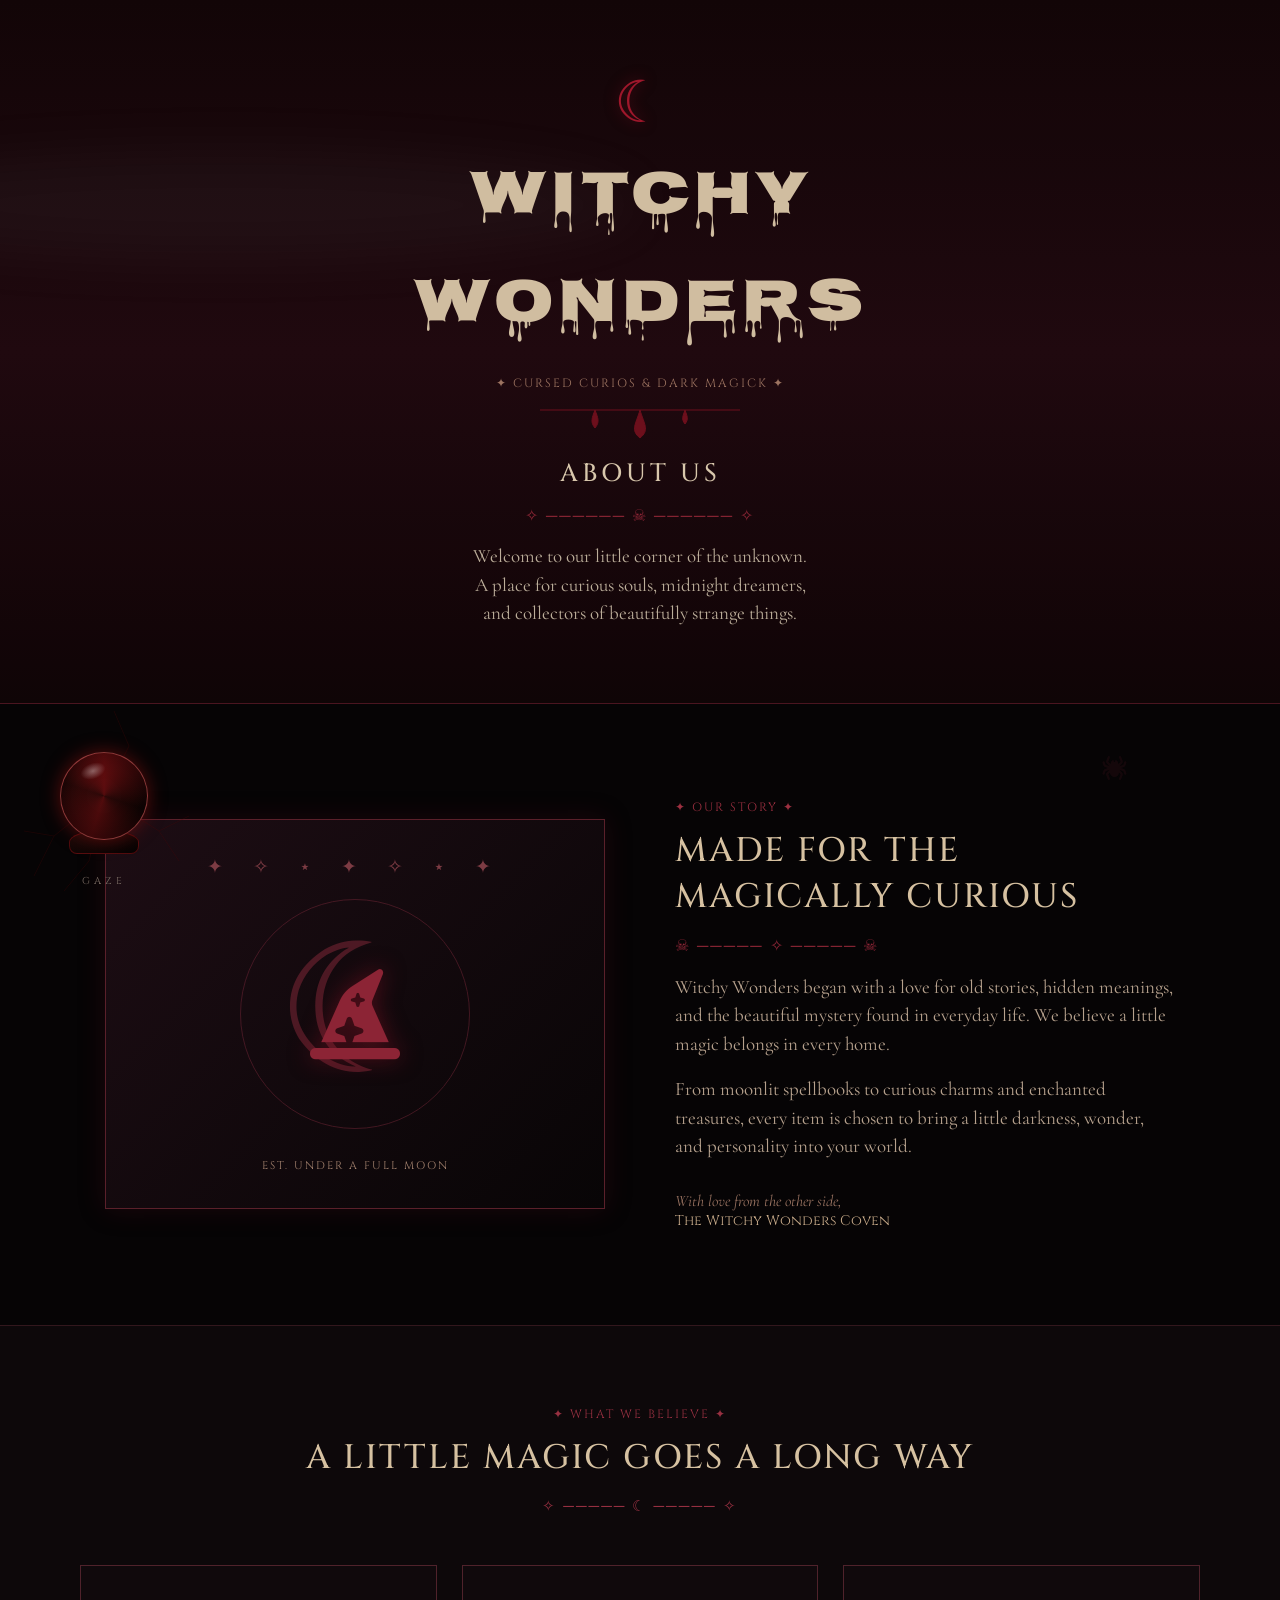
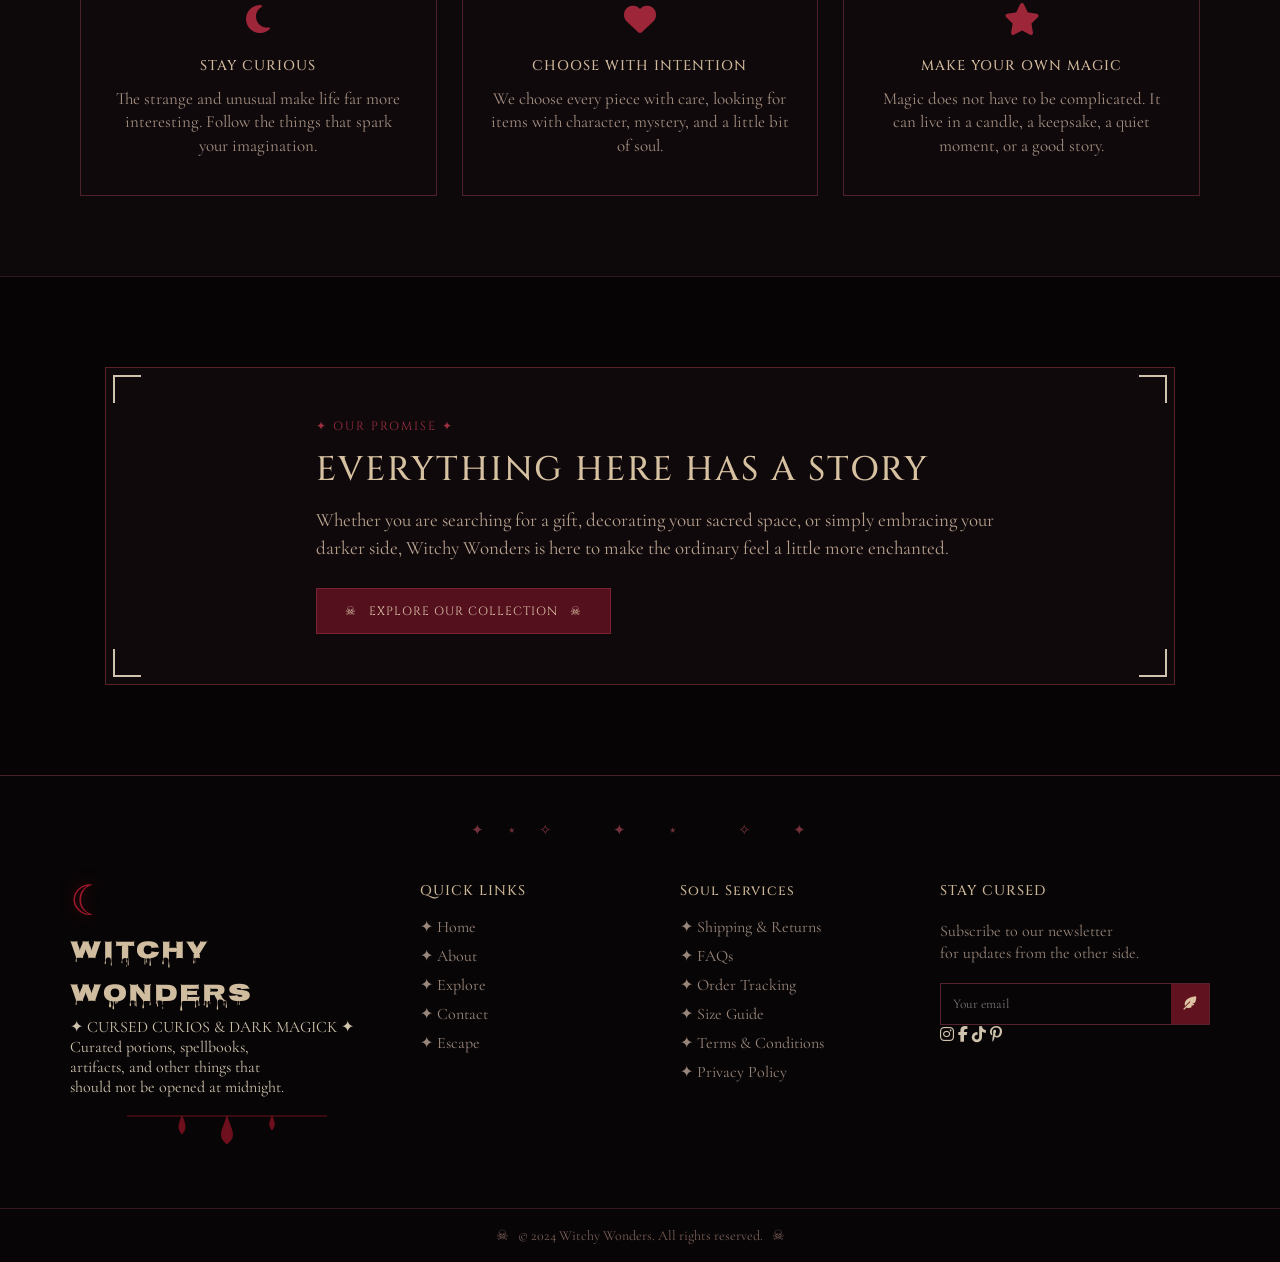
<file: about.html>
<!DOCTYPE html>
<html lang="en">
<head>
    <meta charset="UTF-8">
    <meta name="viewport" content="width=device-width, initial-scale=1.0">
    <title>Witchy Wonders | About Us</title>

    <link rel="stylesheet" href="about.css">

    <link rel="preconnect" href="https://fonts.googleapis.com">
    <link rel="preconnect" href="https://fonts.gstatic.com" crossorigin>
    <link href="https://fonts.googleapis.com/css2?family=Cinzel:wght@400;500;600&family=Cormorant+Garamond:wght@400;500;600&family=Nosifer&display=swap" rel="stylesheet">

    <link rel="stylesheet" href="https://cdnjs.cloudflare.com/ajax/libs/font-awesome/6.5.2/css/all.min.css">
</head>

<body>

    <div class="bg-spiders">
        <i class="fa-solid fa-spider"></i>
        <i class="fa-solid fa-spider"></i>
        <i class="fa-solid fa-spider"></i>
        <i class="fa-solid fa-spider"></i>
        <i class="fa-solid fa-spider"></i>
        <i class="fa-solid fa-spider"></i>
    </div>

    <header class="hero">
        <div class="fog"></div>

        <div class="hero-content">
            <div class="moon-symbol">☾</div>
            <h1>WITCHY WONDERS</h1>
            <p class="tagline">✦ CURSED CURIOS &amp; DARK MAGICK ✦</p>

            <svg class="blood-drip" viewBox="0 0 200 30">
                <line x1="0" y1="1" x2="200" y2="1"></line>
                <path d="M55 1 C52 9 50 13 55 19 C60 13 58 9 55 1 Z"></path>
                <path d="M100 1 C96 15 90 21 100 29 C110 21 104 15 100 1 Z"></path>
                <path d="M145 1 C143 7 141 10 145 15 C149 10 147 7 145 1 Z"></path>
            </svg>

            <h2>ABOUT US</h2>
            <div class="ornament">✧ ────── ☠ ────── ✧</div>

            <p class="hero-text">
                Welcome to our little corner of the unknown.<br>
                A place for curious souls, midnight dreamers,<br>
                and collectors of beautifully strange things.
            </p>
        </div>
    </header>

    <main>
        <section class="story-section">
            <div class="story-image">
                <div class="moon-circle">☾</div>
                <i class="fa-solid fa-hat-wizard"></i>
                <p>EST. UNDER A FULL MOON</p>
            </div>

            <div class="story-text">
                <p class="small-title">✦ OUR STORY ✦</p>
                <h2>MADE FOR THE<br>MAGICALLY CURIOUS</h2>

                <div class="small-ornament">☠ ───── ✧ ───── ☠</div>

                <p>
                    Witchy Wonders began with a love for old stories, hidden
                    meanings, and the beautiful mystery found in everyday life.
                    We believe a little magic belongs in every home.
                </p>

                <p>
                    From moonlit spellbooks to curious charms and enchanted
                    treasures, every item is chosen to bring a little darkness,
                    wonder, and personality into your world.
                </p>

                <p class="signature">With love from the other side,</p>
                <p class="signature-name">The Witchy Wonders Coven</p>
            </div>
        </section>

        <section class="beliefs-section">
            <div class="section-heading">
                <p>✦ WHAT WE BELIEVE ✦</p>
                <h2>A LITTLE MAGIC GOES A LONG WAY</h2>
                <div>✧ ───── ☾ ───── ✧</div>
            </div>

            <div class="belief-grid">
                <div class="belief-card">
                    <i class="fa-solid fa-moon"></i>
                    <h3>STAY CURIOUS</h3>
                    <p>
                        The strange and unusual make life far more interesting.
                        Follow the things that spark your imagination.
                    </p>
                </div>

                <div class="belief-card">
                    <i class="fa-solid fa-heart"></i>
                    <h3>CHOOSE WITH INTENTION</h3>
                    <p>
                        We choose every piece with care, looking for items with
                        character, mystery, and a little bit of soul.
                    </p>
                </div>

                <div class="belief-card">
                    <i class="fa-solid fa-star"></i>
                    <h3>MAKE YOUR OWN MAGIC</h3>
                    <p>
                        Magic does not have to be complicated. It can live in a
                        candle, a keepsake, a quiet moment, or a good story.
                    </p>
                </div>
            </div>
        </section>

        <section class="promise-section">
            <div class="promise-box">
                <span class="corner top-left"></span>
                <span class="corner top-right"></span>
                <span class="corner bottom-left"></span>
                <span class="corner bottom-right"></span>

                <i class="fa-solid fa-cauldron promise-icon"></i>

                <div>
                    <p class="small-title">✦ OUR PROMISE ✦</p>
                    <h2>EVERYTHING HERE HAS A STORY</h2>
                    <p>
                        Whether you are searching for a gift, decorating your
                        sacred space, or simply embracing your darker side,
                        Witchy Wonders is here to make the ordinary feel a
                        little more enchanted.
                    </p>

                    <a href="#" class="magic-button">
                        <span>☠</span> EXPLORE OUR COLLECTION <span>☠</span>
                    </a>
                </div>
            </div>
        </section>
    </main>

    <!-- NAV RING -->
    <div class="orb-wrap">
  <svg class="ground-crack" viewBox="0 0 220 220">
    <g stroke="#5c0a0a" stroke-width="1" opacity="0.5" fill="none">
      <path d="M110 110 L60 150 M60 150 L40 190 M60 150 L30 145"/>
      <path d="M110 110 L165 145 M165 145 L195 130 M165 145 L185 175"/>
      <path d="M110 110 L95 175 M95 175 L70 205"/>
      <path d="M110 110 L135 60 M135 60 L120 25"/>
    </g>
  </svg>

  <div class="orb-stand"></div>

  <button class="orb" id="orbBtn" type="button" aria-expanded="false" aria-controls="navRing" aria-label="Open the crystal ball navigation">
    <div class="mist"></div>
    <div class="highlight"></div>
  </button>

  <span class="orb-label" id="orbLabel">GAZE</span>

  <nav class="nav-ring" id="navRing" aria-hidden="true">
    <a href="done.html" class="nav-item" style="--angle:8deg; --delay:0.02s">
      <div class="nav-icon">🏠</div>
      <div class="nav-title">HOME</div>
    </a>
    <a href="about.html" class="nav-item" style="--angle:38deg; --delay:0.08s">
      <div class="nav-icon">🧙‍♀️</div>
      <div class="nav-title">ABOUT US</div>
    </a>
    <a href="product.html" class="nav-item" style="--angle:68deg; --delay:0.14s">
      <div class="nav-icon">🧪</div>
      <div class="nav-title">PRODUCTS</div>
    </a>
    <a href="contact.html" class="nav-item" style="--angle:98deg; --delay:0.20s">
      <div class="nav-icon">✉️</div>
      <div class="nav-title">CONTACT</div>
    </a>
  </nav>
</div>

    <footer>
        <div class="footer-stars">✦　⋆　✧　　　✦　　⋆　　　✧　　✦</div>

        <div class="footer-grid">
            <div class="footer-brand">
                <div class="footer-moon">☾</div>
                <h2>WITCHY WONDERS</h2>
                <p class="footer-tagline">✦ CURSED CURIOS &amp; DARK MAGICK ✦</p>

                <p class="footer-description">
                    Curated potions, spellbooks,<br>
                    artifacts, and other things that<br>
                    should not be opened at midnight.
                </p>

                <svg class="blood-drip footer-drip" viewBox="0 0 200 30">
                    <line x1="0" y1="1" x2="200" y2="1"></line>
                    <path d="M55 1 C52 9 50 13 55 19 C60 13 58 9 55 1 Z"></path>
                    <path d="M100 1 C96 15 90 21 100 29 C110 21 104 15 100 1 Z"></path>
                    <path d="M145 1 C143 7 141 10 145 15 C149 10 147 7 145 1 Z"></path>
                </svg>
            </div>

            <div class="footer-column">
                <h3>QUICK LINKS</h3>
                <a href="done.html">✦ Home</a>
                <a href="about.html">✦ About</a>
                <a href="product.html">✦ Explore</a>
                <a href="contact.html">✦ Contact</a>
                <a href="index.html">✦ Escape</a>
            </div>

            <div class="footer-column">
                <h3>Soul Services</h3>
                <a href="#">✦ Shipping &amp; Returns</a>
                <a href="#">✦ FAQs</a>
                <a href="#">✦ Order Tracking</a>
                <a href="#">✦ Size Guide</a>
                <a href="#">✦ Terms &amp; Conditions</a>
                <a href="#">✦ Privacy Policy</a>
            </div>

            <div class="footer-column newsletter-column">
                <h3>STAY CURSED</h3>

                <p>
                    Subscribe to our newsletter<br>
                    for updates from the other side.
                </p>

                <div class="newsletter">
                    <input type="email" placeholder="Your email">
                    <button type="button">
                        <i class="fa-solid fa-feather-pointed"></i>
                    </button>
                </div>

                <div class="footer-social">
                    <a href="#"><i class="fa-brands fa-instagram"></i></a>
                    <a href="#"><i class="fa-brands fa-facebook-f"></i></a>
                    <a href="#"><i class="fa-brands fa-tiktok"></i></a>
                    <a href="#"><i class="fa-brands fa-pinterest-p"></i></a>
                </div>
            </div>
        </div>

        <div class="copyright">
            ☠ &nbsp; © 2024 Witchy Wonders. All rights reserved. &nbsp; ☠
        </div>
    </footer>

    <script>
  (function(){
    const btn = document.getElementById('orbBtn');
    const ring = document.getElementById('navRing');
    const label = document.getElementById('orbLabel');
    const wrap = document.querySelector('.orb-wrap');

    function burst(){
      const s = document.createElement('span');
      s.className = 'shockwave';
      wrap.appendChild(s);
      s.addEventListener('animationend', () => s.remove());
    }

    btn.addEventListener('click', () => {
      const open = !ring.classList.contains('open');
      ring.classList.toggle('open', open);
      btn.classList.toggle('open', open);
      btn.setAttribute('aria-expanded', String(open));
      ring.setAttribute('aria-hidden', String(!open));
      label.textContent = open ? 'AVERT' : 'GAZE';
      if(open) burst();
    });

    document.addEventListener('keydown', (e) => {
      if(e.key === 'Escape' && ring.classList.contains('open')){
        btn.click();
        btn.focus();
      }
    });
  })();
</script>
</body>
</html>
</file>
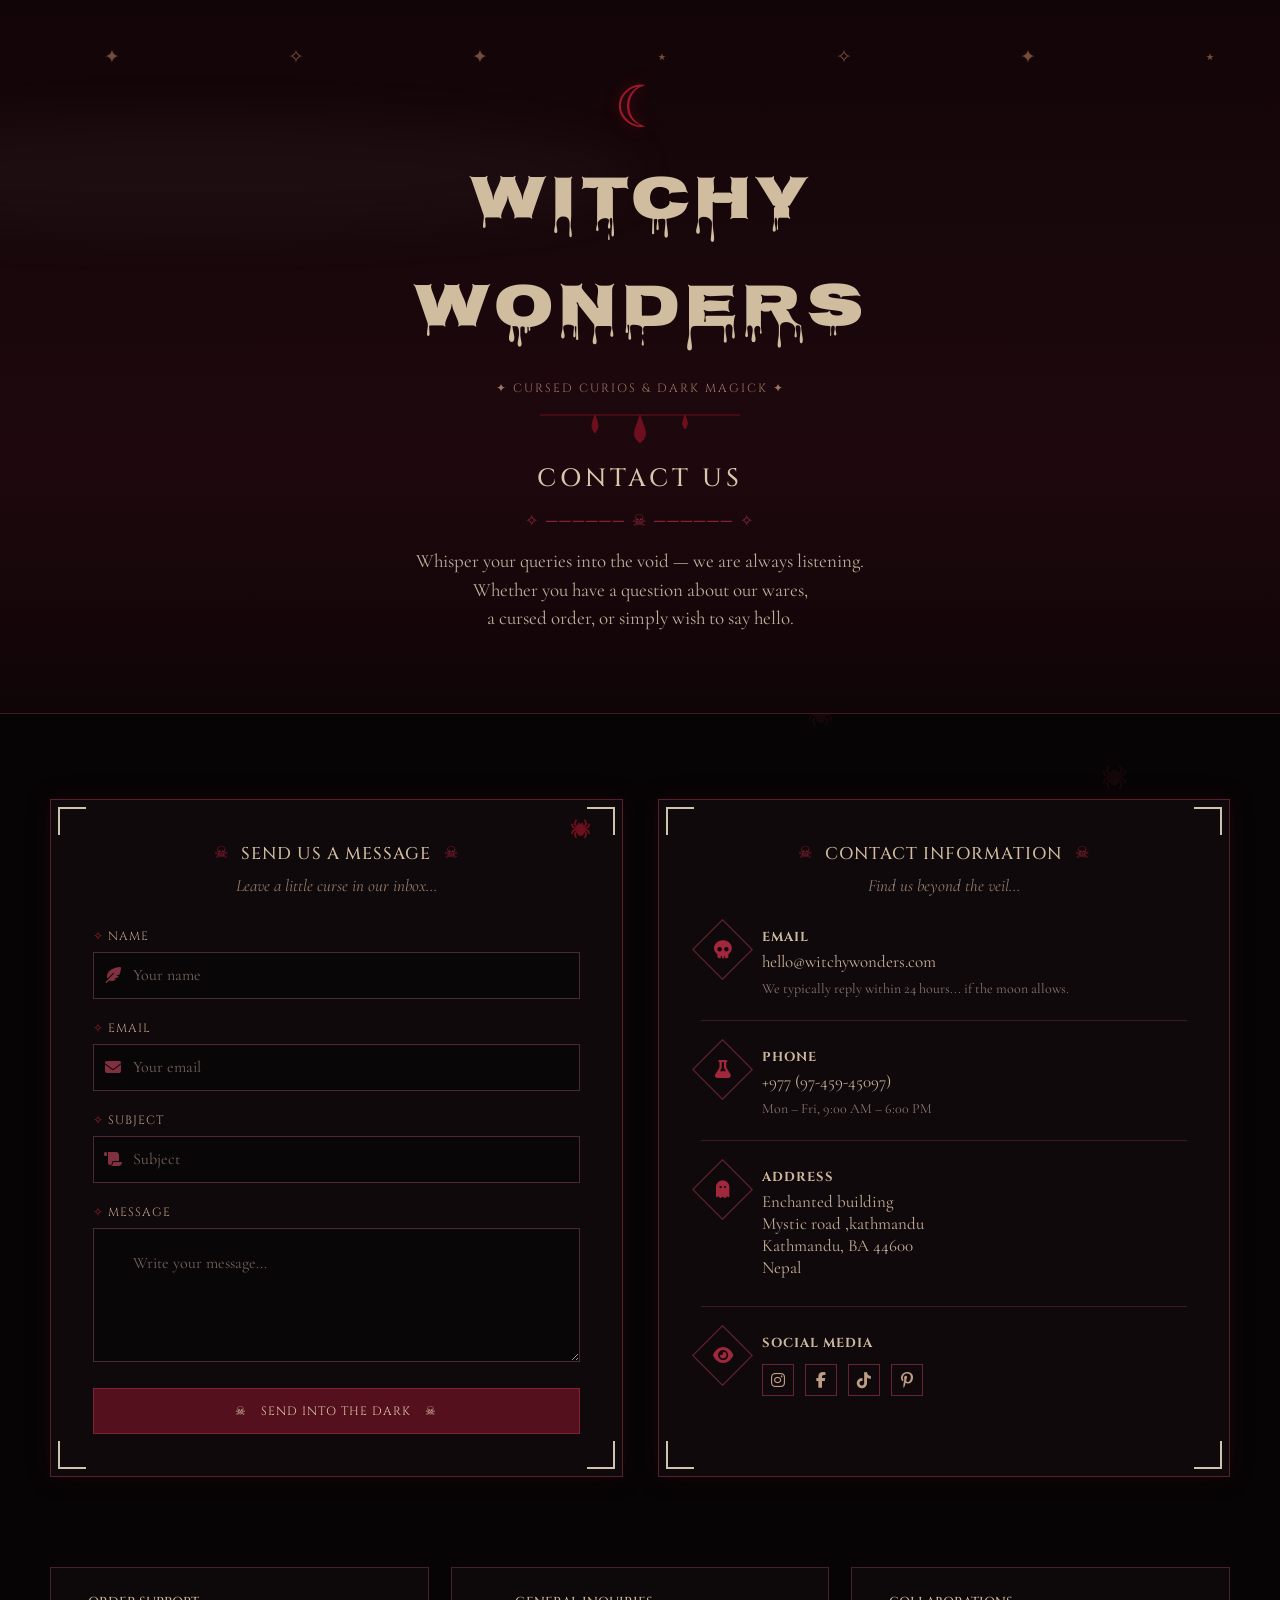
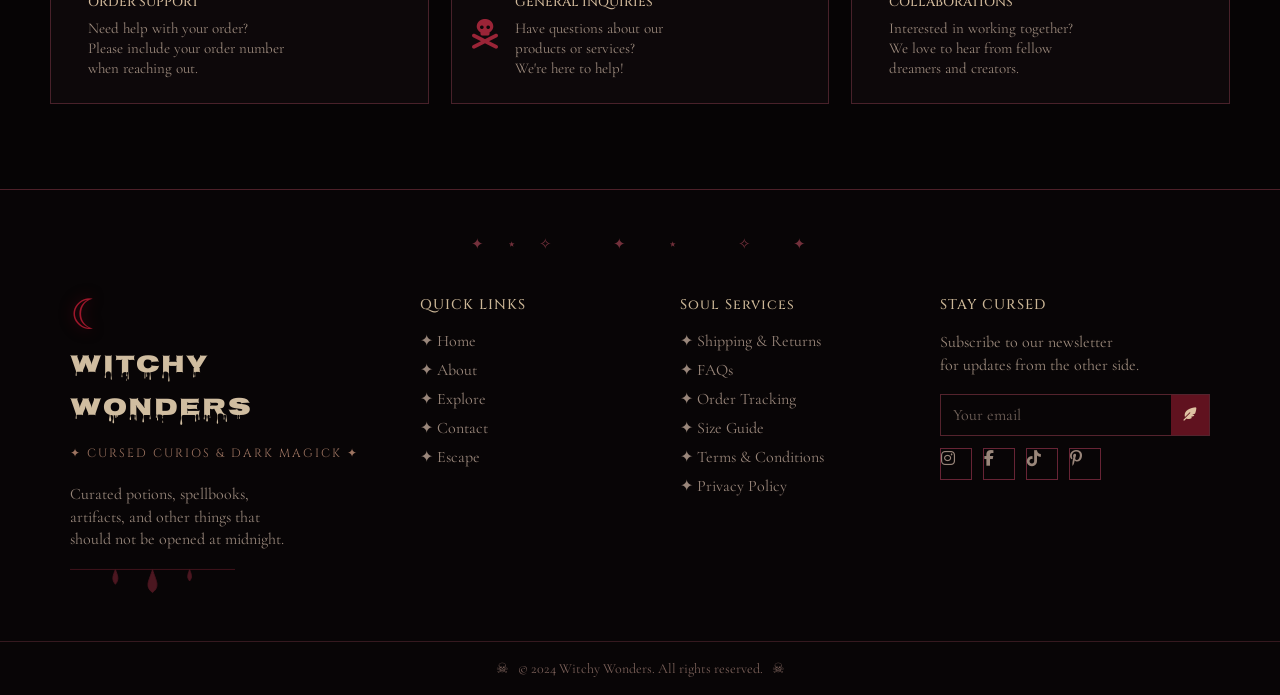
<file: contact.html>
<!DOCTYPE html>
<html lang="en">
<head>
    <meta charset="UTF-8">
    <meta name="viewport" content="width=device-width, initial-scale=1.0">
    <title>Witchy Wonders | Contact Us</title>

    <link rel="stylesheet" href="style.css">

    <link rel="preconnect" href="https://fonts.googleapis.com">
    <link rel="preconnect" href="https://fonts.gstatic.com" crossorigin>
    <link href="https://fonts.googleapis.com/css2?family=Cinzel:wght@400;500;600&family=Cormorant+Garamond:wght@400;500;600&family=Nosifer&family=Special+Elite&display=swap" rel="stylesheet">

    <link rel="stylesheet" href="https://cdnjs.cloudflare.com/ajax/libs/font-awesome/6.5.2/css/all.min.css">

    <style>
        /* nav ring */
  .nav-ring{
    position:absolute;
    left:44px; top:44px;
    width:0; height:0;
    z-index:7;
  }

  .nav-item{
    position:absolute;
    left:0; top:0;
    width:130px;
    margin-left:-65px;
    margin-top:-65px;
    display:flex;
    flex-direction:column;
    align-items:center;
    text-align:center;
    opacity:0;
    transform: translate(0,0) scale(0.15);
    transition: transform 0.65s cubic-bezier(.2,.85,.25,1.35), opacity 0.4s ease;
    transition-delay: var(--delay, 0s);
    pointer-events:none;
  }

  .nav-ring.open .nav-item{
    opacity:1;
    pointer-events:auto;
    transform:
      translate( calc(cos(var(--angle)) * var(--radius)),
                 calc(sin(var(--angle)) * var(--radius) * -1) )
      scale(1);
  }

  .nav-icon{
    width:58px; height:58px;
    border-radius:50%;
    display:flex; align-items:center; justify-content:center;
    font-size:21px;
    color:#e6c9c3;
    background: radial-gradient(circle at 35% 30%, #2a0808, #0c0403 70%);
    border:1px solid rgba(143,20,20,0.6);
    box-shadow: 0 0 14px rgba(122,14,14,0.55);
    transition:0.35s;
  }

  .nav-title{
    margin-top:8px;
    font-family:'Cinzel', serif;
    font-size:10.5px;
    letter-spacing:1.5px;
    color:#e6d8d0;
  }

  .nav-item:hover .nav-icon,
  .nav-item:focus-visible .nav-icon{
    background:#3a0909;
    border-color: var(--fresh-blood);
    box-shadow: 0 0 18px var(--blood), 0 0 34px rgba(122,14,14,0.6);
  }
  .nav-item:hover .nav-title{ color: var(--fresh-blood); text-shadow:0 0 8px var(--blood); }

    </style>
</head>

<body>

    <div class="bg-spiders">
        <i class="fa-solid fa-spider"></i>
        <i class="fa-solid fa-spider"></i>
        <i class="fa-solid fa-spider"></i>
        <i class="fa-solid fa-spider"></i>
        <i class="fa-solid fa-spider"></i>
        <i class="fa-solid fa-spider"></i>
        <i class="fa-solid fa-spider"></i>
        <i class="fa-solid fa-spider"></i>
    </div>

    <header class="hero">
        <div class="fog"></div>

        <div class="stars">
            <span>✦</span>
            <span>✧</span>
            <span>✦</span>
            <span>⋆</span>
            <span>✧</span>
            <span>✦</span>
            <span>⋆</span>
        </div>

        <div class="hero-content">
            <div class="moon-symbol">☾</div>

            <h1>WITCHY WONDERS</h1>
            <p class="brand-tagline">✦ CURSED CURIOS &amp; DARK MAGICK ✦</p>

            <svg class="blood-drip" viewBox="0 0 200 30">
                <line x1="0" y1="1" x2="200" y2="1"></line>
                <path d="M55 1 C52 9 50 13 55 19 C60 13 58 9 55 1 Z"></path>
                <path d="M100 1 C96 15 90 21 100 29 C110 21 104 15 100 1 Z"></path>
                <path d="M145 1 C143 7 141 10 145 15 C149 10 147 7 145 1 Z"></path>
            </svg>

            <h2>CONTACT US</h2>

            <div class="ornament">✧ ────── ☠ ────── ✧</div>

            <p class="hero-text">
                Whisper your queries into the void — we are always listening.<br>
                Whether you have a question about our wares,<br>
                a cursed order, or simply wish to say hello.
            </p>
        </div>
    </header>

    <main>
        <section class="contact-section">
            <div class="contact-grid">

                <div class="witch-box">
                    <span class="corner top-left"></span>
                    <span class="corner top-right"></span>
                    <span class="corner bottom-left"></span>
                    <span class="corner bottom-right"></span>

                    <i class="fa-solid fa-spider crawler"></i>

                    <div class="box-title">
                        <span>☠</span>
                        <h3>SEND US A MESSAGE</h3>
                        <span>☠</span>
                    </div>

                    <p class="box-subtitle">Leave a little curse in our inbox...</p>

                    <form>
                        <div class="form-group">
                            <label for="name">✧ NAME</label>
                            <div class="input-wrap">
                                <i class="fa-solid fa-feather-pointed"></i>
                                <input type="text" id="name" placeholder="Your name">
                            </div>
                        </div>

                        <div class="form-group">
                            <label for="email">✧ EMAIL</label>
                            <div class="input-wrap">
                                <i class="fa-solid fa-envelope"></i>
                                <input type="email" id="email" placeholder="Your email">
                            </div>
                        </div>

                        <div class="form-group">
                            <label for="subject">✧ SUBJECT</label>
                            <div class="input-wrap">
                                <i class="fa-solid fa-scroll"></i>
                                <input type="text" id="subject" placeholder="Subject">
                            </div>
                        </div>

                        <div class="form-group">
                            <label for="message">✧ MESSAGE</label>
                            <div class="input-wrap textarea-wrap">
                                <i class="fa-solid fa-quill"></i>
                                <textarea id="message" placeholder="Write your message..."></textarea>
                            </div>
                        </div>

                        <button class="magic-button" type="submit">
                            <span>☠</span> SEND INTO THE DARK <span>☠</span>
                        </button>
                    </form>
                </div>

                <div class="witch-box information-box">
                    <span class="corner top-left"></span>
                    <span class="corner top-right"></span>
                    <span class="corner bottom-left"></span>
                    <span class="corner bottom-right"></span>

                    <div class="box-title">
                        <span>☠</span>
                        <h3>CONTACT INFORMATION</h3>
                        <span>☠</span>
                    </div>

                    <p class="box-subtitle">Find us beyond the veil...</p>

                    <div class="contact-item">
                        <div class="magic-icon">
                            <i class="fa-solid fa-skull"></i>
                        </div>

                        <div class="contact-details">
                            <h4>EMAIL</h4>
                            <p>hello@witchywonders.com</p>
                            <small>We typically reply within 24 hours... if the moon allows.</small>
                        </div>
                    </div>

                    <div class="contact-item">
                        <div class="magic-icon">
                            <i class="fa-solid fa-flask"></i>
                        </div>

                        <div class="contact-details">
                            <h4>PHONE</h4>
                            <p>+977 (97-459-45097) </p>
                            <small>Mon – Fri, 9:00 AM – 6:00 PM</small>
                        </div>
                    </div>

                    <div class="contact-item">
                        <div class="magic-icon">
                            <i class="fa-solid fa-ghost"></i>
                        </div>

                        <div class="contact-details">
                            <h4>ADDRESS</h4>
                            <p>
                                Enchanted building<br>
                                Mystic road ,kathmandu<br>
                                Kathmandu, BA 44600<br>
                                Nepal
                            </p>
                        </div>
                    </div>

                    <div class="contact-item social-item">
                        <div class="magic-icon">
                            <i class="fa-solid fa-eye"></i>
                        </div>

                        <div class="contact-details">
                            <h4>SOCIAL MEDIA</h4>

                            <div class="social-icons">
                                <a href="#"><i class="fa-brands fa-instagram"></i></a>
                                <a href="#"><i class="fa-brands fa-facebook-f"></i></a>
                                <a href="#"><i class="fa-brands fa-tiktok"></i></a>
                                <a href="#"><i class="fa-brands fa-pinterest-p"></i></a>
                            </div>
                        </div>
                    </div>
                </div>
            </div>
        </section>

        <section class="support-section">
            <div class="support-wrapper">
                <div class="support-card">
                    <div class="support-symbol">
                        <i class="fa-solid fa-cauldron"></i>
                    </div>

                    <div>
                        <h3>ORDER SUPPORT</h3>
                        <p>
                            Need help with your order?<br>
                            Please include your order number<br>
                            when reaching out.
                        </p>
                    </div>
                </div>

                <div class="support-card">
                    <div class="support-symbol">
                        <i class="fa-solid fa-skull-crossbones"></i>
                    </div>

                    <div>
                        <h3>GENERAL INQUIRIES</h3>
                        <p>
                            Have questions about our<br>
                            products or services?<br>
                            We're here to help!
                        </p>
                    </div>
                </div>

                <div class="support-card">
                    <div class="support-symbol">
                        <i class="fa-solid fa-candles"></i>
                    </div>

                    <div>
                        <h3>COLLABORATIONS</h3>
                        <p>
                            Interested in working together?<br>
                            We love to hear from fellow<br>
                            dreamers and creators.
                        </p>
                    </div>
                </div>
            </div>
        </section>
    </main>

    <!-- NAV RING -->
    <nav class="nav-ring" id="navRing" aria-hidden="true">

      <a href="home.html" class="nav-item" style="--angle:8deg; --delay:0.02s">
        <div class="nav-icon">🏠</div>
        <div class="nav-title">HOME</div>
      </a>

      <a href="about.html" class="nav-item" style="--angle:38deg; --delay:0.08s">
        <div class="nav-icon">🧙‍♀️</div>
        <div class="nav-title">ABOUT US</div>
      </a>

      <a href="product.html" class="nav-item" style="--angle:68deg; --delay:0.14s">
        <div class="nav-icon">🧪</div>
        <div class="nav-title">PRODUCTS</div>
      </a>

      <a href="contact.html" class="nav-item" style="--angle:98deg; --delay:0.20s">
        <div class="nav-icon">✉️</div>
        <div class="nav-title">CONTACT</div>
      </a>

    </nav>
    
    <footer>
        <div class="footer-stars">✦　⋆　✧　　　✦　　⋆　　　✧　　✦</div>

        <div class="footer-grid">
            <div class="footer-brand">
                <div class="footer-moon">☾</div>
                <h2>WITCHY WONDERS</h2>
                <p class="footer-tagline">✦ CURSED CURIOS &amp; DARK MAGICK ✦</p>

                <p class="footer-description">
                    Curated potions, spellbooks,<br>
                    artifacts, and other things that<br>
                    should not be opened at midnight.
                </p>

                <svg class="blood-drip footer-drip" viewBox="0 0 200 30">
                    <line x1="0" y1="1" x2="200" y2="1"></line>
                    <path d="M55 1 C52 9 50 13 55 19 C60 13 58 9 55 1 Z"></path>
                    <path d="M100 1 C96 15 90 21 100 29 C110 21 104 15 100 1 Z"></path>
                    <path d="M145 1 C143 7 141 10 145 15 C149 10 147 7 145 1 Z"></path>
                </svg>
            </div>

            <div class="footer-column">
                <h3>QUICK LINKS</h3>
                <a href="done.html">✦ Home</a>
                <a href="about.html">✦ About</a>
                <a href="product.html">✦ Explore</a>
                <a href="contact.html">✦ Contact</a>
                <a href="index.html">✦ Escape</a>
            </div>

            <div class="footer-column">
                <h3>Soul Services</h3>
                <a href="#">✦ Shipping &amp; Returns</a>
                <a href="#">✦ FAQs</a>
                <a href="#">✦ Order Tracking</a>
                <a href="#">✦ Size Guide</a>
                <a href="#">✦ Terms &amp; Conditions</a>
                <a href="#">✦ Privacy Policy</a>
            </div>

            <div class="footer-column newsletter-column">
                <h3>STAY CURSED</h3>

                <p>
                    Subscribe to our newsletter<br>
                    for updates from the other side.
                </p>

                <div class="newsletter">
                    <input type="email" placeholder="Your email">
                    <button type="button">
                        <i class="fa-solid fa-feather-pointed"></i>
                    </button>
                </div>

                <div class="footer-social">
                    <a href="#"><i class="fa-brands fa-instagram"></i></a>
                    <a href="#"><i class="fa-brands fa-facebook-f"></i></a>
                    <a href="#"><i class="fa-brands fa-tiktok"></i></a>
                    <a href="#"><i class="fa-brands fa-pinterest-p"></i></a>
                </div>
            </div>
        </div>

        <div class="copyright">
            ☠ &nbsp; © 2024 Witchy Wonders. All rights reserved. &nbsp; ☠
        </div>
    </footer>

</body>
</html>
</file>
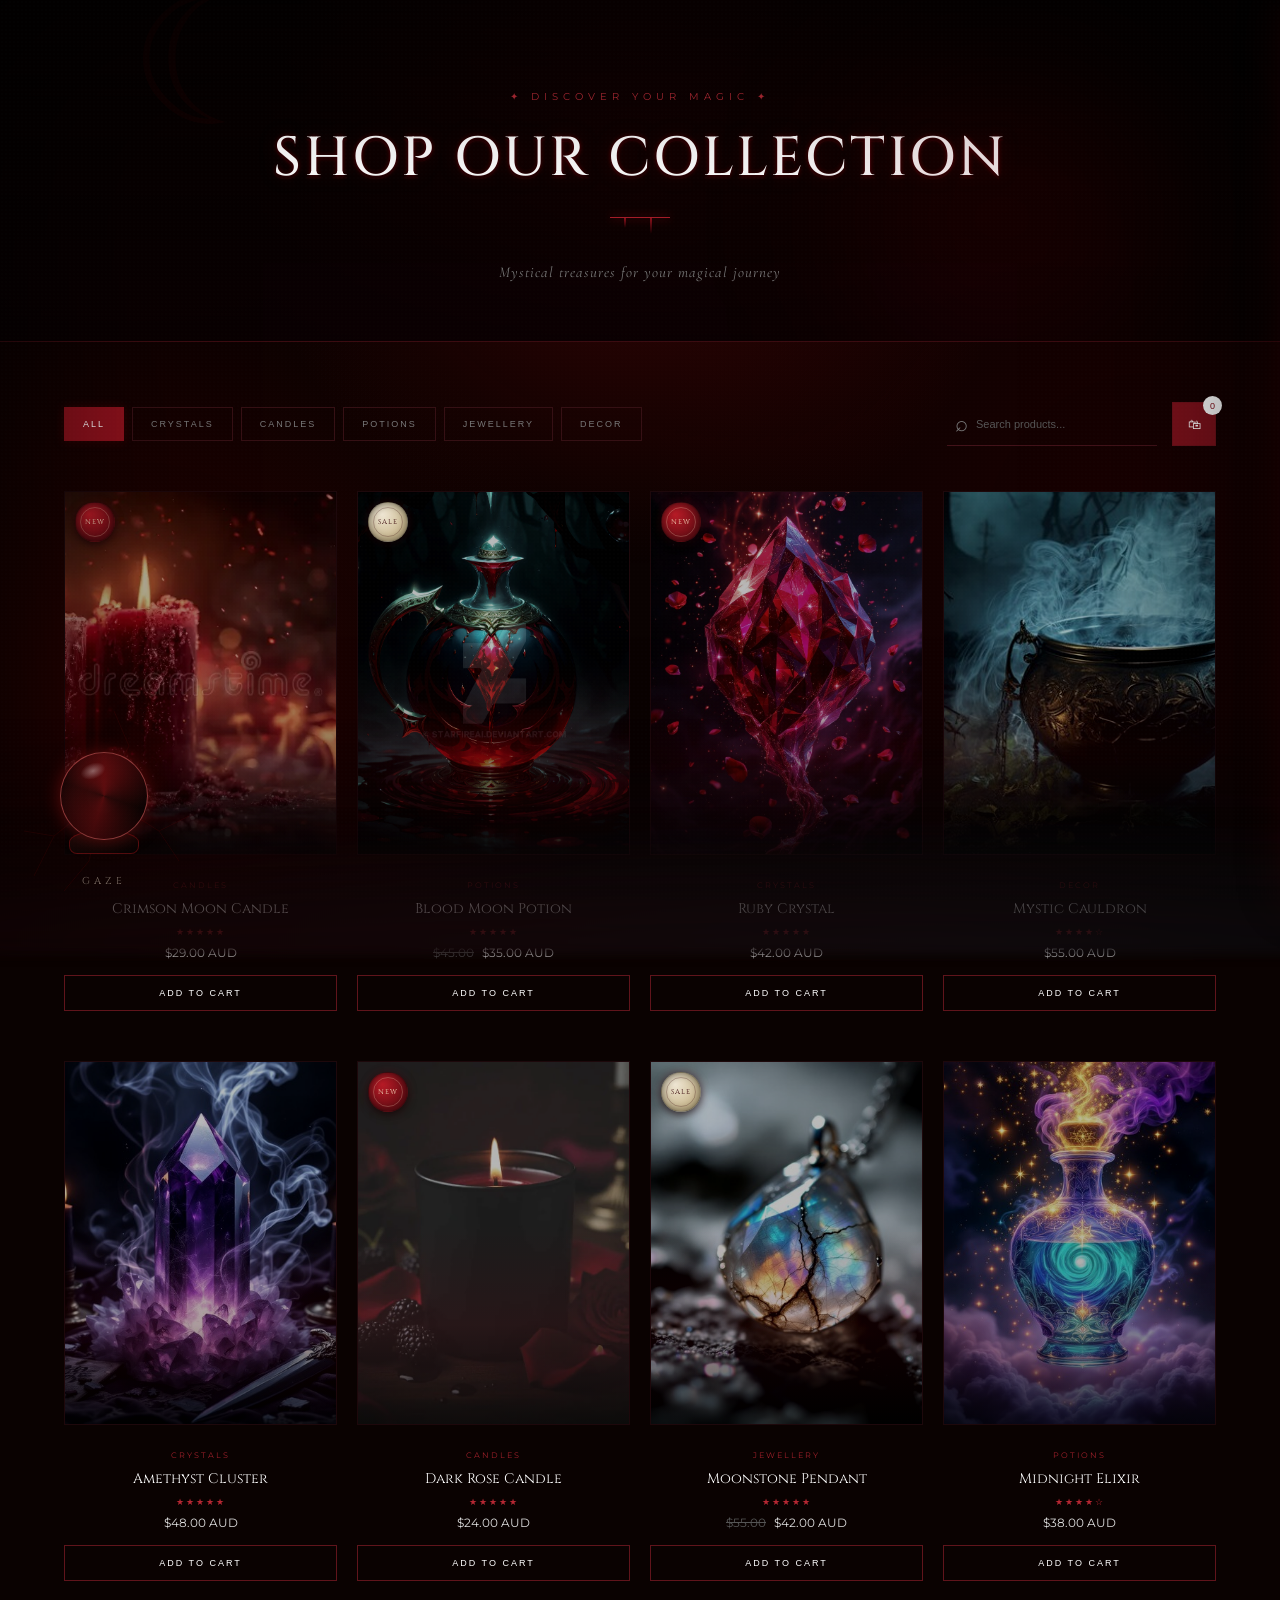
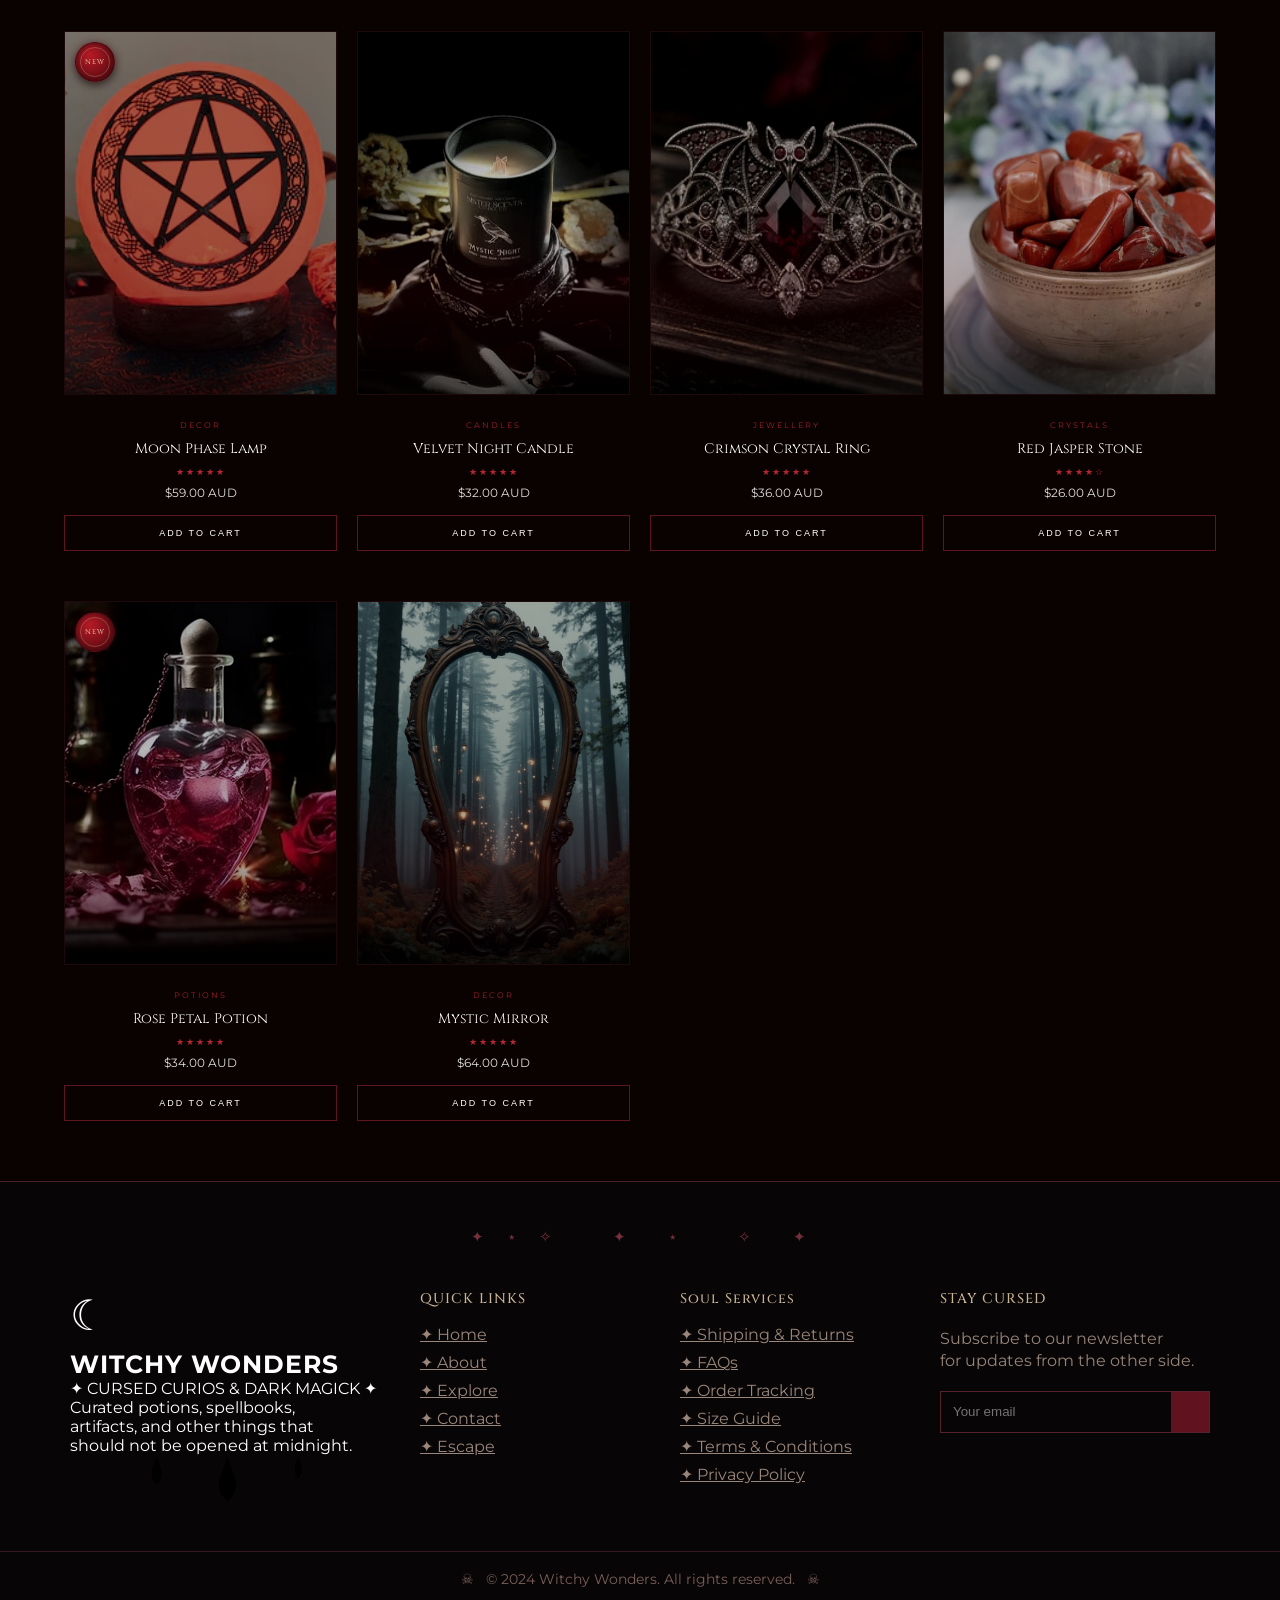
<file: product.html>
<!DOCTYPE html>
<html lang="en">
<head>
    <meta charset="UTF-8">
    <meta name="viewport" content="width=device-width, initial-scale=1.0">

    <title>Witchy Wonders | Explore</title>

    <link rel="stylesheet" href="product.css">

    <link href="https://fonts.googleapis.com/css2?family=Cinzel:wght@400;500;600;700&family=Cormorant+Garamond:ital@0;1&family=Montserrat:wght@300;400;500;600&display=swap" rel="stylesheet">
</head>

<body>
    <!-- NAV RING -->
    <div class="orb-wrap">
  <svg class="ground-crack" viewBox="0 0 220 220">
    <g stroke="#5c0a0a" stroke-width="1" opacity="0.5" fill="none">
      <path d="M110 110 L60 150 M60 150 L40 190 M60 150 L30 145"/>
      <path d="M110 110 L165 145 M165 145 L195 130 M165 145 L185 175"/>
      <path d="M110 110 L95 175 M95 175 L70 205"/>
      <path d="M110 110 L135 60 M135 60 L120 25"/>
    </g>
  </svg>

  <div class="orb-stand"></div>

  <button class="orb" id="orbBtn" type="button" aria-expanded="false" aria-controls="navRing" aria-label="Open the crystal ball navigation">
    <div class="mist"></div>
    <div class="highlight"></div>
  </button>

  <span class="orb-label" id="orbLabel">GAZE</span>

  <nav class="nav-ring" id="navRing" aria-hidden="true">
    <a href="done.html" class="nav-item" style="--angle:8deg; --delay:0.02s">
      <div class="nav-icon">🏠</div>
      <div class="nav-title">HOME</div>
    </a>
    <a href="about.html" class="nav-item" style="--angle:38deg; --delay:0.08s">
      <div class="nav-icon">🧙‍♀️</div>
      <div class="nav-title">ABOUT US</div>
    </a>
    <a href="product.html" class="nav-item" style="--angle:68deg; --delay:0.14s">
      <div class="nav-icon">🧪</div>
      <div class="nav-title">PRODUCTS</div>
    </a>
    <a href="contact.html" class="nav-item" style="--angle:98deg; --delay:0.20s">
      <div class="nav-icon">✉️</div>
      <div class="nav-title">CONTACT</div>
    </a>
  </nav>
</div>
<div class="atmosphere" aria-hidden="true">

    <div class="vignette"></div>

    <div class="embers" id="embers"></div>

    <div class="fog fog-back"></div>
    <div class="fog fog-front"></div>

</div>


<!-- SHOP HEADER -->

<section class="shop-header">

    <p class="eyebrow">✦ DISCOVER YOUR MAGIC ✦</p>

    <h1 data-text="SHOP OUR COLLECTION">SHOP OUR COLLECTION</h1>

    <div class="line-wrap">
        <div class="line"></div>
        <div class="drip"></div>
        <div class="drip drip2"></div>
    </div>

    <span class="sub">
        Mystical treasures for your magical journey
    </span>

</section>

<section class="shop-container">

    <div class="shop-top">

        <div class="filters">

            <button class="filter active" data-category="all">
                ALL
            </button>

            <button class="filter" data-category="crystals">
                CRYSTALS
            </button>

            <button class="filter" data-category="candles">
                CANDLES
            </button>

            <button class="filter" data-category="potions">
                POTIONS
            </button>

            <button class="filter" data-category="jewellery">
                JEWELLERY
            </button>

            <button class="filter" data-category="decor">
                DECOR
            </button>

        </div>


        <div class="shop-actions">

            <div class="search">

                <span>⌕</span>

                <input
                    type="text"
                    id="search"
                    placeholder="Search products..."
                >

            </div>

            <button class="cart-button" id="openCart">

                🛍

                <span id="cartCount">0</span>

            </button>

        </div>

    </div>


    <div class="products" id="products">

        <div
            class="product"
            data-category="candles"
            data-name="Crimson Moon Candle"
            data-price="29"
        >

            <div class="image">

                <img src="images\crimson-candle-flames-illuminating-fiery-backdrop-nighttime-crimson-candles-burn-brightly-against-backdrop-swirling-328638237.webp">

                <span class="tag">NEW</span>

                <button class="heart">
                    ♡
                </button>

                <button class="quick">
                    QUICK VIEW
                </button>

            </div>

            <div class="info">

                <small>CANDLES</small>

                <h3>Crimson Moon Candle</h3>

                <div class="stars">
                    ★★★★★
                </div>

                <p>$29.00 AUD</p>

                <button class="add">
                    ADD TO CART
                </button>

            </div>

        </div>

        <div
            class="product"
            data-category="potions"
            data-name="Blood Moon Potion"
            data-price="35"
        >

            <div class="image">

                <img src="images/the_blood_potion_by_starfireai_dh2eyyt-fullview.jpg">
                <span class="tag sale">
                    SALE
                </span>

                <button class="heart">
                    ♡
                </button>

                <button class="quick">
                    QUICK VIEW
                </button>

            </div>

            <div class="info">

                <small>POTIONS</small>

                <h3>Blood Moon Potion</h3>

                <div class="stars">
                    ★★★★★
                </div>

                <p>
                    <del>$45.00</del>
                    $35.00 AUD
                </p>

                <button class="add">
                    ADD TO CART
                </button>

            </div>

        </div>

        <div
            class="product"
            data-category="crystals"
            data-name="Ruby Crystal"
            data-price="42"
        >

            <div class="image">

                <img src="images\mystical-ruby-crystal-stockcake.jpg">

                <span class="tag">NEW</span>

                <button class="heart">♡</button>

                <button class="quick">
                    QUICK VIEW
                </button>

            </div>

            <div class="info">

                <small>CRYSTALS</small>

                <h3>Ruby Crystal</h3>

                <div class="stars">
                    ★★★★★
                </div>

                <p>$42.00 AUD</p>

                <button class="add">
                    ADD TO CART
                </button>

            </div>

        </div>

        <div
            class="product"
            data-category="decor"
            data-name="Mystic Cauldron"
            data-price="55"
        >

            <div class="image">

                <img src="images\smoke-tendrils-rising-from-mystic-cauldron_1056850-6902.jpg">

                <button class="heart">♡</button>

                <button class="quick">
                    QUICK VIEW
                </button>

            </div>

            <div class="info">

                <small>DECOR</small>

                <h3>Mystic Cauldron</h3>

                <div class="stars">
                    ★★★★☆
                </div>

                <p>$55.00 AUD</p>

                <button class="add">
                    ADD TO CART
                </button>

            </div>

        </div>

        <div
            class="product"
            data-category="crystals"
            data-name="Amethyst Cluster"
            data-price="48"
        >

            <div class="image">

                <img src="images\mystical-amethyst-ritual-stockcake.jpg">

                <button class="heart">♡</button>

                <button class="quick">
                    QUICK VIEW
                </button>

            </div>

            <div class="info">

                <small>CRYSTALS</small>

                <h3>Amethyst Cluster</h3>

                <div class="stars">
                    ★★★★★
                </div>

                <p>$48.00 AUD</p>

                <button class="add">
                    ADD TO CART
                </button>

            </div>

        </div>

        <div
            class="product"
            data-category="candles"
            data-name="Dark Rose Candle"
            data-price="24"
        >

            <div class="image">

                <img src="images\DarkKissCandle.webp">

                <span class="tag">NEW</span>

                <button class="heart">♡</button>

                <button class="quick">
                    QUICK VIEW
                </button>

            </div>

            <div class="info">

                <small>CANDLES</small>

                <h3>Dark Rose Candle</h3>

                <div class="stars">
                    ★★★★★
                </div>

                <p>$24.00 AUD</p>

                <button class="add">
                    ADD TO CART
                </button>

            </div>

        </div>


        <!-- PRODUCT 7 -->

        <div
            class="product"
            data-category="jewellery"
            data-name="Moonstone Pendant"
            data-price="42"
        >

            <div class="image">

                <img src="images\mystical-moonstone-magic-stockcake.jpg">

                <span class="tag sale">
                    SALE
                </span>

                <button class="heart">♡</button>

                <button class="quick">
                    QUICK VIEW
                </button>

            </div>

            <div class="info">

                <small>JEWELLERY</small>

                <h3>Moonstone Pendant</h3>

                <div class="stars">
                    ★★★★★
                </div>

                <p>
                    <del>$55.00</del>
                    $42.00 AUD
                </p>

                <button class="add">
                    ADD TO CART
                </button>

            </div>

        </div>

        <div
            class="product"
            data-category="potions"
            data-name="Midnight Elixir"
            data-price="38"
        >

            <div class="image">

                <img src="images\cosmic-elixir-magic-stockcake.jpg">

                <button class="heart">♡</button>

                <button class="quick">
                    QUICK VIEW
                </button>

            </div>

            <div class="info">

                <small>POTIONS</small>

                <h3>Midnight Elixir</h3>

                <div class="stars">
                    ★★★★☆
                </div>

                <p>$38.00 AUD</p>

                <button class="add">
                    ADD TO CART
                </button>

            </div>

        </div>

        <div
            class="product"
            data-category="decor"
            data-name="Moon Phase Lamp"
            data-price="59"
        >

            <div class="image">

                <img src="images\il_340x270.4094804773_s0h5.avif">

                <span class="tag">NEW</span>

                <button class="heart">♡</button>

                <button class="quick">
                    QUICK VIEW
                </button>

            </div>

            <div class="info">

                <small>DECOR</small>

                <h3>Moon Phase Lamp</h3>

                <div class="stars">
                    ★★★★★
                </div>

                <p>$59.00 AUD</p>

                <button class="add">
                    ADD TO CART
                </button>

            </div>

        </div>


        <!-- PRODUCT 10 -->

        <div
            class="product"
            data-category="candles"
            data-name="Velvet Night Candle"
            data-price="32"
        >

            <div class="image">

                <img src="images\images.jpg">

                <button class="heart">♡</button>

                <button class="quick">
                    QUICK VIEW
                </button>

            </div>

            <div class="info">

                <small>CANDLES</small>

                <h3>Velvet Night Candle</h3>

                <div class="stars">
                    ★★★★★
                </div>

                <p>$32.00 AUD</p>

                <button class="add">
                    ADD TO CART
                </button>

            </div>

        </div>


        <!-- PRODUCT 11 -->

        <div
            class="product"
            data-category="jewellery"
            data-name="Crimson Crystal Ring"
            data-price="36"
        >

            <div class="image">

                <img src="images\il_300x300.7986364204_8977.jpg">

                <button class="heart">♡</button>

                <button class="quick">
                    QUICK VIEW
                </button>

            </div>

            <div class="info">

                <small>JEWELLERY</small>

                <h3>Crimson Crystal Ring</h3>

                <div class="stars">
                    ★★★★★
                </div>

                <p>$36.00 AUD</p>

                <button class="add">
                    ADD TO CART
                </button>

            </div>

        </div>


        <!-- PRODUCT 12 -->

        <div
            class="product"
            data-category="crystals"
            data-name="Red Jasper Stone"
            data-price="26"
        >

            <div class="image">

                <img src="images\red-jasper-tumble-tumbles-282.webp">

                <button class="heart">♡</button>

                <button class="quick">
                    QUICK VIEW
                </button>

            </div>

            <div class="info">

                <small>CRYSTALS</small>

                <h3>Red Jasper Stone</h3>

                <div class="stars">
                    ★★★★☆
                </div>

                <p>$26.00 AUD</p>

                <button class="add">
                    ADD TO CART
                </button>

            </div>

        </div>


        <div
            class="product"
            data-category="potions"
            data-name="Rose Petal Potion"
            data-price="34"
        >

            <div class="image">

                <img src="images\magical-valentines-day-potion-with-ingredients-like-rose-petals-stardust-generated-by-ai_950002-609694.jpg">

                <span class="tag">NEW</span>

                <button class="heart">♡</button>

                <button class="quick">
                    QUICK VIEW
                </button>

            </div>

            <div class="info">

                <small>POTIONS</small>

                <h3>Rose Petal Potion</h3>

                <div class="stars">
                    ★★★★★
                </div>

                <p>$34.00 AUD</p>

                <button class="add">
                    ADD TO CART
                </button>

            </div>

        </div>


        <div
            class="product"
            data-category="decor"
            data-name="Mystic Mirror"
            data-price="64"
        >

            <div class="image">

                <img src="images\19660229ab24d94cf2185e9904bf06de.jpg">

                <button class="heart">♡</button>

                <button class="quick">
                    QUICK VIEW
                </button>

            </div>

            <div class="info">

                <small>DECOR</small>

                <h3>Mystic Mirror</h3>

                <div class="stars">
                    ★★★★★
                </div>

                <p>$64.00 AUD</p>

                <button class="add">
                    ADD TO CART
                </button>

            </div>

        </div>


    </div>

</section>


<!-- CART -->

<div class="overlay" id="overlay"></div>

<div class="cart" id="cart">

    <div class="cart-header">

        <h2>YOUR CART</h2>

        <button id="closeCart">
            ×
        </button>

    </div>

    <div class="cart-items" id="cartItems">

        <p class="empty">
            Your cart is empty ✦
        </p>

    </div>

    <div class="cart-bottom">

        <div>
            <span>SUBTOTAL</span>

            <strong id="total">
                $0.00
            </strong>
        </div>

        <button>
            CHECKOUT
        </button>

    </div>

</div>


<!-- QUICK VIEW -->

<div class="quick-overlay" id="quickOverlay">

    <div class="quick-box">

        <button id="closeQuick">
            ×
        </button>

        <div class="quick-image-wrap">
            <img id="quickImage">
        </div>

        <div class="quick-info">

            <small id="quickCategory"></small>

            <h2 id="quickTitle"></h2>

            <div class="stars">
                ★★★★★
            </div>

            <h3 id="quickPrice"></h3>

            <p>
                A beautiful magical treasure carefully
                selected for your collection.
            </p>

            <button id="quickAdd">
                ADD TO CART
            </button>

        </div>

    </div>

</div>

<footer>
        <div class="footer-stars">✦　⋆　✧　　　✦　　⋆　　　✧　　✦</div>

        <div class="footer-grid">
            <div class="footer-brand">
                <div class="footer-moon">☾</div>
                <h2>WITCHY WONDERS</h2>
                <p class="footer-tagline">✦ CURSED CURIOS &amp; DARK MAGICK ✦</p>

                <p class="footer-description">
                    Curated potions, spellbooks,<br>
                    artifacts, and other things that<br>
                    should not be opened at midnight.
                </p>

                <svg class="blood-drip footer-drip" viewBox="0 0 200 30">
                    <line x1="0" y1="1" x2="200" y2="1"></line>
                    <path d="M55 1 C52 9 50 13 55 19 C60 13 58 9 55 1 Z"></path>
                    <path d="M100 1 C96 15 90 21 100 29 C110 21 104 15 100 1 Z"></path>
                    <path d="M145 1 C143 7 141 10 145 15 C149 10 147 7 145 1 Z"></path>
                </svg>
            </div>

            <div class="footer-column">
                <h3>QUICK LINKS</h3>
                <a href="done.html">✦ Home</a>
                <a href="about.html">✦ About</a>
                <a href="product.html">✦ Explore</a>
                <a href="contact.html">✦ Contact</a>
                <a href="index.html">✦ Escape</a>
            </div>

            <div class="footer-column">
                <h3>Soul Services</h3>
                <a href="#">✦ Shipping &amp; Returns</a>
                <a href="#">✦ FAQs</a>
                <a href="#">✦ Order Tracking</a>
                <a href="#">✦ Size Guide</a>
                <a href="#">✦ Terms &amp; Conditions</a>
                <a href="#">✦ Privacy Policy</a>
            </div>

            <div class="footer-column newsletter-column">
                <h3>STAY CURSED</h3>

                <p>
                    Subscribe to our newsletter<br>
                    for updates from the other side.
                </p>

                <div class="newsletter">
                    <input type="email" placeholder="Your email">
                    <button type="button">
                        <i class="fa-solid fa-feather-pointed"></i>
                    </button>
                </div>

                <div class="footer-social">
                    <a href="#"><i class="fa-brands fa-instagram"></i></a>
                    <a href="#"><i class="fa-brands fa-facebook-f"></i></a>
                    <a href="#"><i class="fa-brands fa-tiktok"></i></a>
                    <a href="#"><i class="fa-brands fa-pinterest-p"></i></a>
                </div>
            </div>
        </div>

        <div class="copyright">
            ☠ &nbsp; © 2024 Witchy Wonders. All rights reserved. &nbsp; ☠
        </div>
    </footer>
<script src="script.js"></script>

</body>
</html>
</file>
<file: about.css>
* {
    margin: 0;
    padding: 0;
    box-sizing: border-box;
}
/* nav ring */
  .nav-ring{
    position:absolute;
    left:44px; top:44px;
    width:0; height:0;
    z-index:7;
  }

  .nav-item{
    position:absolute;
    left:0; top:0;
    width:130px;
    margin-left:-65px;
    margin-top:-65px;
    display:flex;
    flex-direction:column;
    align-items:center;
    text-align:center;
    opacity:0;
    transform: translate(0,0) scale(0.15);
    transition: transform 0.65s cubic-bezier(.2,.85,.25,1.35), opacity 0.4s ease;
    transition-delay: var(--delay, 0s);
    pointer-events:none;
  }

  .nav-ring.open .nav-item{
    opacity:1;
    pointer-events:auto;
    transform:
      translate( calc(cos(var(--angle)) * var(--radius)),
                 calc(sin(var(--angle)) * var(--radius) * -1) )
      scale(1);
  }

  .nav-icon{
    width:58px; height:58px;
    border-radius:50%;
    display:flex; align-items:center; justify-content:center;
    font-size:21px;
    color:#e6c9c3;
    background: radial-gradient(circle at 35% 30%, #2a0808, #0c0403 70%);
    border:1px solid rgba(143,20,20,0.6);
    box-shadow: 0 0 14px rgba(122,14,14,0.55);
    transition:0.35s;
  }

  .nav-title{
    margin-top:8px;
    font-family:'Cinzel', serif;
    font-size:10.5px;
    letter-spacing:1.5px;
    color:#e6d8d0;
  }

  .nav-item:hover .nav-icon,
  .nav-item:focus-visible .nav-icon{
    background:#3a0909;
    border-color: var(--fresh-blood);
    box-shadow: 0 0 18px var(--blood), 0 0 34px rgba(122,14,14,0.6);
  }
  .nav-item:hover .nav-title{ color: var(--fresh-blood); text-shadow:0 0 8px var(--blood); }

body {
    background: #060405;
    color: #cfc3ae;
    font-family: "Cormorant Garamond", serif;
    overflow-x: hidden;
}

a {
    color: inherit;
    text-decoration: none;
}

button,
input {
    font-family: inherit;
}

/* Background */

.bg-spiders {
    position: fixed;
    inset: 0;
    z-index: -1;
    color: #4a1520;
    opacity: 0.22;
    pointer-events: none;
}

.bg-spiders i {
    position: absolute;
    font-size: 24px;
}

.bg-spiders i:nth-child(1) {
    top: 10%;
    left: 8%;
}

.bg-spiders i:nth-child(2) {
    top: 31%;
    right: 7%;
}

.bg-spiders i:nth-child(3) {
    top: 67%;
    left: 6%;
}

.bg-spiders i:nth-child(4) {
    top: 84%;
    right: 12%;
}

.bg-spiders i:nth-child(5) {
    top: 52%;
    left: 20%;
}

.bg-spiders i:nth-child(6) {
    top: 18%;
    right: 28%;
}

/* Hero */

.hero {
    min-height: 540px;
    position: relative;
    overflow: hidden;
    padding: 75px 20px;
    border-bottom: 1px solid #4a1520;
    text-align: center;
    background: linear-gradient(to bottom, #090506, #18090e, #060405);
}

.hero::before {
    content: "";
    position: absolute;
    inset: 0;
    background: rgba(100, 10, 25, 0.1);
}

.hero-content {
    max-width: 780px;
    position: relative;
    z-index: 1;
    margin: auto;
}

.fog {
    width: 65%;
    height: 110px;
    position: absolute;
    top: 150px;
    left: -15%;
    border-radius: 50%;
    background: rgba(150, 150, 150, 0.06);
    filter: blur(25px);
    animation: moveFog 13s infinite alternate;
}

@keyframes moveFog {
    from {
        left: -15%;
    }

    to {
        left: 48%;
    }
}

.moon-symbol,
.footer-moon {
    color: #9e172b;
    font-size: 58px;
    line-height: 1;
    text-shadow: 0 0 14px rgba(150, 20, 35, 0.5);
}

.hero h1,
.footer-brand h2 {
    color: #d0bda0;
    font-family: "Nosifer", cursive;
    font-weight: normal;
    letter-spacing: 3px;
}

.hero h1 {
    margin-top: 12px;
    font-size: clamp(34px, 6vw, 62px);
}

.tagline {
    margin-top: 14px;
    color: #9d7461;
    font-family: "Cinzel", serif;
    font-size: 12px;
    letter-spacing: 2px;
}

.blood-drip {
    display: block;
    width: 220px;
    height: 30px;
    margin: 18px auto;
    color: #6d0f1c;
    fill: currentColor;
    stroke: currentColor;
}

.hero h2 {
    color: #d8c7ac;
    font-family: "Cinzel", serif;
    font-size: 25px;
    font-weight: 500;
    letter-spacing: 4px;
}

.ornament,
.small-ornament {
    margin: 16px 0;
    color: #8d2636;
    letter-spacing: 2px;
}

.hero-text {
    color: #bcae9a;
    font-size: 19px;
    line-height: 1.5;
}

/* Story section */

.story-section {
    max-width: 1120px;
    display: grid;
    grid-template-columns: 1fr 1fr;
    align-items: center;
    gap: 70px;
    margin: auto;
    padding: 95px 25px;
}

.story-image {
    min-height: 390px;
    display: flex;
    align-items: center;
    justify-content: center;
    position: relative;
    overflow: hidden;
    border: 1px solid #5a202a;
    background: linear-gradient(135deg, #1d0d14, #080506);
    box-shadow: 0 0 25px rgba(90, 15, 30, 0.25);
}

.story-image::before {
    content: "✦  ✧  ⋆  ✦  ✧  ⋆  ✦";
    position: absolute;
    top: 35px;
    color: #7c3b43;
    font-size: 19px;
    letter-spacing: 13px;
}

.story-image > i {
    position: relative;
    z-index: 1;
    color: #8c2435;
    font-size: 90px;
    text-shadow: 0 0 22px rgba(150, 20, 40, 0.5);
}

.moon-circle {
    width: 230px;
    height: 230px;
    display: grid;
    place-items: center;
    position: absolute;
    border: 1px solid #6b2433;
    border-radius: 50%;
    color: #7d2736;
    font-size: 180px;
    opacity: 0.55;
}

.story-image p {
    position: absolute;
    bottom: 35px;
    color: #a68470;
    font-family: "Cinzel", serif;
    font-size: 11px;
    letter-spacing: 2px;
}

.small-title {
    color: #9c3040;
    font-family: "Cinzel", serif;
    font-size: 12px;
    letter-spacing: 2px;
}

.story-text h2,
.section-heading h2,
.promise-box h2 {
    margin: 13px 0;
    color: #d6c1a1;
    font-family: "Cinzel", serif;
    font-size: clamp(23px, 3vw, 34px);
    font-weight: 500;
    letter-spacing: 2px;
}

.story-text > p:not(.small-title):not(.signature):not(.signature-name) {
    margin: 17px 0;
    color: #b6a18d;
    font-size: 19px;
    line-height: 1.5;
}

.signature {
    margin-top: 30px !important;
    color: #987260 !important;
    font-style: italic;
}

.signature-name {
    color: #c8ab8a;
    font-family: "Cinzel", serif;
    font-size: 14px;
}

/* Beliefs section */

.beliefs-section {
    padding: 80px 20px;
    border-top: 1px solid #32171d;
    border-bottom: 1px solid #32171d;
    background: #0d080a;
}

.section-heading {
    max-width: 760px;
    margin: auto;
    text-align: center;
}

.section-heading p,
.section-heading div {
    color: #973041;
    font-family: "Cinzel", serif;
    font-size: 12px;
    letter-spacing: 2px;
}

.section-heading div {
    margin-top: 15px;
    font-size: 15px;
}

.belief-grid {
    max-width: 1120px;
    display: grid;
    grid-template-columns: repeat(3, 1fr);
    gap: 25px;
    margin: 48px auto 0;
}

.belief-card {
    padding: 37px 28px;
    border: 1px solid #4f222b;
    background: #10090c;
    text-align: center;
}

.belief-card i {
    color: #9d2639;
    font-size: 32px;
}

.belief-card h3 {
    margin: 20px 0 12px;
    color: #d0b99b;
    font-family: "Cinzel", serif;
    font-size: 14px;
    font-weight: 500;
    letter-spacing: 1px;
}

.belief-card p {
    color: #a38f80;
    font-size: 17px;
    line-height: 1.4;
}

/* Promise section */

.promise-section {
    max-width: 1120px;
    margin: auto;
    padding: 90px 25px;
}

.promise-box {
    display: grid;
    grid-template-columns: 130px 1fr;
    gap: 30px;
    position: relative;
    padding: 50px;
    border: 1px solid #5a202a;
    background: #10090c;
}

.promise-icon {
    align-self: center;
    color: #96253a;
    font-size: 66px;
    text-align: center;
}

.promise-box > div p:last-of-type {
    max-width: 700px;
    color: #b6a18d;
    font-size: 19px;
    line-height: 1.5;
}

.corner {
    width: 28px;
    height: 28px;
    position: absolute;
    border-color: #8a2b3b;
}

.top-left {
    top: 7px;
    left: 7px;
    border-top: 2px solid;
    border-left: 2px solid;
}

.top-right {
    top: 7px;
    right: 7px;
    border-top: 2px solid;
    border-right: 2px solid;
}

.bottom-left {
    bottom: 7px;
    left: 7px;
    border-bottom: 2px solid;
    border-left: 2px solid;
}

.bottom-right {
    right: 7px;
    bottom: 7px;
    border-right: 2px solid;
    border-bottom: 2px solid;
}

.magic-button {
    display: inline-block;
    margin-top: 25px;
    padding: 14px 20px;
    border: 1px solid #7b2334;
    background: #54101d;
    color: #e0c7ac;
    font-family: "Cinzel", serif;
    font-size: 12px;
    letter-spacing: 1px;
    transition: 0.3s;
}

.magic-button:hover {
    background: #7b192b;
    box-shadow: 0 0 16px rgba(135, 20, 42, 0.5);
}

.magic-button span {
    margin: 0 8px;
}

/* Footer */

footer {
    padding-top: 45px;
    border-top: 1px solid #4c2029;
    background: #080506;
}

.footer-stars {
    color: #73303b;
    text-align: center;
    font-size: 15px;
    letter-spacing: 4px;
}

.footer-grid {
    max-width: 1180px;
    display: grid;
    grid-template-columns: 1.4fr 1fr 1fr 1.2fr;
    gap: 35px;
    margin: 42px auto 0;
    padding: 0 20px 45px;
}

.footer-moon {
    font-size: 42px;
}

.footer-brand h2 {
    margin-top: 8px;
    font-size: 25px;
    letter-spacing: 1px;
}

.footer-brand > p:last-child,
.footer-column p {
    margin-top: 20px;
    color: #968579;
    font-size: 16px;
    line-height: 1.4;
}

.footer-column h3 {
    margin-bottom: 17px;
    color: #cbb696;
    font-family: "Cinzel", serif;
    font-size: 14px;
    font-weight: 500;
    letter-spacing: 1px;
}

.footer-column > a {
    display: block;
    margin-bottom: 9px;
    color: #99867a;
    font-size: 16px;
    transition: 0.2s;
}

.footer-column > a:hover {
    padding-left: 4px;
    color: #c8ad8e;
}

.newsletter {
    display: flex;
    margin-top: 18px;
    border: 1px solid #54232d;
}

.newsletter input {
    width: 100%;
    height: 40px;
    padding-left: 12px;
    border: none;
    outline: none;
    background: transparent;
    color: #d4c4ac;
}

.newsletter button {
    width: 45px;
    border: none;
    background: #60121f;
    color: #dec2a2;
    cursor: pointer;
}

.social-icons {
    display: flex;
    gap: 11px;
    margin-top: 15px;
}

.social-icons a {
    width: 32px;
    height: 32px;
    display: grid;
    place-items: center;
    border: 1px solid #672435;
    color: #bd9d83;
}

.social-icons a:hover {
    background: #671321;
    color: #fff2da;
}

.copyright {
    padding: 18px 20px;
    border-top: 1px solid #35191f;
    color: #795f58;
    text-align: center;
    font-size: 14px;
}

/* Mobile */

@media (max-width: 850px) {
    .story-section {
        grid-template-columns: 1fr;
        gap: 40px;
    }

    .belief-grid {
        grid-template-columns: 1fr;
    }

    .footer-grid {
        grid-template-columns: 1fr 1fr;
    }
}

@media (max-width: 560px) {
    .hero {
        min-height: auto;
        padding: 65px 16px;
    }

    .hero-text br {
        display: none;
    }

    .story-section {
        padding: 70px 20px;
    }

    .story-image {
        min-height: 320px;
    }

    .promise-box {
        grid-template-columns: 1fr;
        padding: 40px 25px;
        text-align: center;
    }

    .footer-grid {
        grid-template-columns: 1fr;
    }
}
:root{
  --fresh-blood: #b3141a;
  --radius: clamp(120px, 16vw, 190px);
}

.orb-wrap{ position:fixed; left: clamp(20px,5vw,60px); bottom: clamp(20px,5vw,60px); z-index:19; }
.ground-crack{ position:absolute; left:50%; top:50%; width:220px; height:220px; transform:translate(-50%,-50%); pointer-events:none; opacity:0.45; z-index:0; }
.orb-stand{ position:absolute; left:50%; top:78px; transform:translateX(-50%); width:70px; height:24px; background:linear-gradient(160deg,#1c0a08,#050202); border:1px solid rgba(179,20,26,0.4); border-radius:50% 50% 8px 8px; z-index:0; }
.orb{ position:relative; width:88px; height:88px; border-radius:50%; z-index:2; border:1px solid rgba(220,90,90,0.6); box-shadow:0 0 18px rgba(122,14,14,0.7), inset 0 0 20px rgba(0,0,0,0.7); overflow:hidden; animation: orbBreathe 4.5s ease-in-out infinite; display:block; background: radial-gradient(circle at 35% 30%, #3a0a0a, #0e0403 70%); }
@keyframes orbBreathe{ 0%,100%{ box-shadow:0 0 18px rgba(122,14,14,0.7), inset 0 0 20px rgba(0,0,0,0.7);} 50%{ box-shadow:0 0 30px rgba(179,20,26,0.9), 0 0 52px rgba(122,14,14,0.5), inset 0 0 24px rgba(0,0,0,0.8);} }
.orb .mist{ position:absolute; inset:-20%; background: conic-gradient(from 0deg, rgba(179,20,26,0.35), rgba(50,10,10,0.05) 30%, rgba(179,20,26,0.3) 55%, rgba(50,10,10,0.05) 80%, rgba(179,20,26,0.35)); animation: swirl 9s linear infinite; }
.orb.open .mist{ animation-duration:3s; }
@keyframes swirl{ from{transform:rotate(0deg);} to{transform:rotate(360deg);} }
.orb .highlight{ position:absolute; top:12%; left:22%; width:26px; height:16px; background: radial-gradient(ellipse, rgba(255,255,255,0.35), transparent 70%); border-radius:50%; transform:rotate(-20deg); }
.orb:focus-visible{ outline:2px solid var(--fresh-blood); outline-offset:5px; }
.orb-label{ position:absolute; left:50%; top:calc(100% + 34px); transform:translateX(-50%); font-family:'Cinzel',serif; font-size:10px; letter-spacing:4px; color:#7d6f66; white-space:nowrap; transition:color 0.3s ease; }
.orb.open ~ .orb-label{ color: var(--fresh-blood); }
.shockwave{ position:absolute; left:50%; top:50%; width:88px; height:88px; margin-left:-44px; margin-top:-44px; border-radius:50%; border:1px solid rgba(179,20,26,0.8); z-index:1; pointer-events:none; animation: burst 0.9s ease-out forwards; }
@keyframes burst{ 0%{transform:scale(1); opacity:0.9;} 100%{transform:scale(3.2); opacity:0;} }

.nav-ring{ position:absolute; left:50%; top:50%; width:0; height:0; }
</file>
<file: style.css>
* {
    margin: 0;
    padding: 0;
    box-sizing: border-box;
}

html {
    scroll-behavior: smooth;
}

body {
    background: #060405;
    color: #cfc3ae;
    font-family: "Cormorant Garamond", serif;
    overflow-x: hidden;
}

a {
    color: inherit;
    text-decoration: none;
}

button,
input,
textarea {
    font-family: inherit;
}

/* Background spiders */

.bg-spiders {
    position: fixed;
    inset: 0;
    z-index: -1;
    color: #4a1520;
    opacity: 0.22;
    pointer-events: none;
}

.bg-spiders i {
    position: absolute;
    font-size: 24px;
}

.bg-spiders i:nth-child(1) {
    top: 10%;
    left: 7%;
}

.bg-spiders i:nth-child(2) {
    top: 35%;
    right: 8%;
}

.bg-spiders i:nth-child(3) {
    top: 68%;
    left: 5%;
}

.bg-spiders i:nth-child(4) {
    top: 85%;
    right: 12%;
}

.bg-spiders i:nth-child(5) {
    top: 20%;
    right: 25%;
}

.bg-spiders i:nth-child(6) {
    top: 55%;
    left: 18%;
}

.bg-spiders i:nth-child(7) {
    top: 78%;
    right: 35%;
}

.bg-spiders i:nth-child(8) {
    top: 45%;
    left: 45%;
}

/* Hero */

.hero {
    min-height: 560px;
    position: relative;
    text-align: center;
    overflow: hidden;
    padding: 80px 20px;
    border-bottom: 1px solid #4a1520;
    background:
        linear-gradient(to bottom, #090506 0%, #16080d 65%, #060405 100%);
}

.hero::before {
    content: "";
    position: absolute;
    inset: 0;
    background: rgba(100, 10, 25, 0.1);
}

.hero-content {
    max-width: 800px;
    margin: auto;
    position: relative;
    z-index: 1;
}

.fog {
    width: 70%;
    height: 110px;
    position: absolute;
    top: 120px;
    left: -20%;
    background: rgba(130, 130, 130, 0.06);
    border-radius: 50%;
    filter: blur(25px);
    animation: moveFog 13s infinite alternate;
}

@keyframes moveFog {
    from {
        left: -20%;
    }

    to {
        left: 45%;
    }
}

.stars {
    width: 100%;
    position: absolute;
    top: 45px;
    display: flex;
    justify-content: space-around;
    color: #8f5c45;
    font-size: 19px;
    opacity: 0.8;
}

.moon-symbol,
.footer-moon {
    color: #9e172b;
    font-size: 58px;
    line-height: 1;
    text-shadow: 0 0 14px rgba(150, 20, 35, 0.5);
}

.hero h1,
.footer-brand h2 {
    color: #d0bda0;
    font-family: "Nosifer", cursive;
    font-weight: normal;
    letter-spacing: 3px;
}

.hero h1 {
    margin-top: 12px;
    font-size: clamp(34px, 6vw, 62px);
}

.brand-tagline,
.footer-tagline {
    margin-top: 14px;
    color: #9d7461;
    font-family: "Cinzel", serif;
    font-size: 12px;
    letter-spacing: 2px;
}

.blood-drip {
    display: block;
    width: 220px;
    height: 30px;
    margin: 18px auto;
    color: #6d0f1c;
    fill: currentColor;
    stroke: currentColor;
}

.hero h2 {
    color: #d8c7ac;
    font-family: "Cinzel", serif;
    font-size: 25px;
    font-weight: 500;
    letter-spacing: 4px;
}

.ornament {
    margin: 16px 0;
    color: #8d2636;
    letter-spacing: 2px;
}

.hero-text {
    color: #bcae9a;
    font-size: 19px;
    line-height: 1.5;
}

/* Main contact area */

.contact-section {
    padding: 85px 20px 55px;
}

.contact-grid {
    max-width: 1180px;
    display: grid;
    grid-template-columns: 1fr 1fr;
    gap: 35px;
    margin: auto;
}

.witch-box {
    min-height: 570px;
    position: relative;
    padding: 42px;
    border: 1px solid #5a202a;
    background: #10090c;
    box-shadow: 0 0 24px rgba(90, 15, 30, 0.2);
}

.witch-box:hover {
    border-color: #873041;
}

.corner {
    width: 28px;
    height: 28px;
    position: absolute;
    border-color: #8a2b3b;
}

.top-left {
    top: 7px;
    left: 7px;
    border-top: 2px solid;
    border-left: 2px solid;
}

.top-right {
    top: 7px;
    right: 7px;
    border-top: 2px solid;
    border-right: 2px solid;
}

.bottom-left {
    bottom: 7px;
    left: 7px;
    border-bottom: 2px solid;
    border-left: 2px solid;
}

.bottom-right {
    right: 7px;
    bottom: 7px;
    border-right: 2px solid;
    border-bottom: 2px solid;
}

.crawler {
    position: absolute;
    top: 20px;
    right: 32px;
    color: #6d0f1c;
    font-size: 19px;
}

.box-title {
    display: flex;
    align-items: center;
    justify-content: center;
    gap: 13px;
    color: #8e1e31;
    text-align: center;
}

.box-title h3 {
    color: #d0bda0;
    font-family: "Cinzel", serif;
    font-size: 17px;
    font-weight: 500;
    letter-spacing: 1px;
}

.box-subtitle {
    margin: 10px 0 32px;
    color: #937c6d;
    text-align: center;
    font-size: 17px;
    font-style: italic;
}

/* Form */

.form-group {
    margin-bottom: 21px;
}

label {
    display: block;
    margin-bottom: 8px;
    color: #b79983;
    font-family: "Cinzel", serif;
    font-size: 12px;
    letter-spacing: 1px;
}

label::first-letter {
    color: #9b2031;
}

.input-wrap {
    display: flex;
    align-items: center;
    border: 1px solid #4d2830;
    background: #090607;
}

.input-wrap:focus-within {
    border-color: #8a3041;
    box-shadow: 0 0 9px rgba(130, 25, 40, 0.3);
}

.input-wrap i {
    width: 42px;
    color: #813041;
    text-align: center;
}

input,
textarea {
    width: 100%;
    border: none;
    outline: none;
    background: transparent;
    color: #d4c4ac;
    font-size: 16px;
}

input {
    height: 45px;
}

textarea {
    min-height: 120px;
    padding: 12px 10px 12px 0;
    resize: vertical;
}

.textarea-wrap {
    align-items: flex-start;
    padding-top: 12px;
}

::placeholder {
    color: #71625a;
}

.magic-button {
    width: 100%;
    margin-top: 5px;
    padding: 14px;
    border: 1px solid #7b2334;
    background: #54101d;
    color: #e0c7ac;
    cursor: pointer;
    font-family: "Cinzel", serif;
    font-size: 12px;
    letter-spacing: 1px;
    transition: 0.3s;
}

.magic-button span {
    margin: 0 10px;
}

.magic-button:hover {
    background: #7b192b;
    box-shadow: 0 0 16px rgba(135, 20, 42, 0.5);
}

/* Contact information */

.information-box {
    min-height: 570px;
}

.contact-item {
    display: flex;
    gap: 18px;
    margin-bottom: 27px;
    padding-bottom: 22px;
    border-bottom: 1px solid rgba(115, 46, 56, 0.45);
}

.contact-item:last-child {
    margin-bottom: 0;
    border-bottom: none;
}

.magic-icon {
    width: 43px;
    height: 43px;
    display: grid;
    place-items: center;
    flex-shrink: 0;
    border: 1px solid #6b2534;
    color: #a1283c;
    font-size: 18px;
    transform: rotate(45deg);
}

.magic-icon i {
    transform: rotate(-45deg);
}

.contact-details h4 {
    color: #cdb89b;
    font-family: "Cinzel", serif;
    font-size: 13px;
    letter-spacing: 1px;
}

.contact-details p {
    margin: 5px 0;
    color: #c4ae97;
    font-size: 17px;
    line-height: 1.3;
}

.contact-details small {
    color: #88756b;
    font-size: 14px;
}

.social-icons,
.footer-social {
    display: flex;
    gap: 11px;
    margin-top: 12px;
}

.social-icons a,
.footer-social a {
    width: 32px;
    height: 32px;
    display: grid;
    place-items: center;
    border: 1px solid #672435;
    color: #bd9d83;
    transition: 0.3s;
}

.social-icons a:hover,
.footer-social a:hover {
    background: #671321;
    color: #fff2da;
}

/* Support cards */

.support-section {
    padding: 35px 20px 85px;
}

.support-wrapper {
    max-width: 1180px;
    display: grid;
    grid-template-columns: repeat(3, 1fr);
    gap: 22px;
    margin: auto;
}

.support-card {
    display: flex;
    align-items: center;
    gap: 17px;
    padding: 25px 20px;
    border: 1px solid #48212a;
    background: #0d080a;
}

.support-symbol {
    color: #9a2437;
    font-size: 30px;
}

.support-card h3 {
    margin-bottom: 7px;
    color: #d1b99b;
    font-family: "Cinzel", serif;
    font-size: 13px;
    font-weight: 500;
}

.support-card p {
    color: #9a887b;
    font-size: 15px;
    line-height: 1.35;
}

/* Footer */

footer {
    padding-top: 45px;
    border-top: 1px solid #4c2029;
    background: #080506;
}

.footer-stars {
    color: #73303b;
    text-align: center;
    font-size: 15px;
    letter-spacing: 4px;
}

.footer-grid {
    max-width: 1180px;
    display: grid;
    grid-template-columns: 1.4fr 1fr 1fr 1.2fr;
    gap: 35px;
    margin: 42px auto 0;
    padding: 0 20px 45px;
}

.footer-moon {
    font-size: 42px;
}

.footer-brand h2 {
    margin-top: 8px;
    font-size: 25px;
    letter-spacing: 1px;
}

.footer-description {
    margin-top: 22px;
    color: #968579;
    font-size: 16px;
    line-height: 1.4;
}

.footer-drip {
    width: 165px;
    margin: 16px 0 0;
    color: #4b1720;
}

.footer-column h3 {
    margin-bottom: 17px;
    color: #cbb696;
    font-family: "Cinzel", serif;
    font-size: 14px;
    font-weight: 500;
    letter-spacing: 1px;
}

.footer-column a {
    display: block;
    margin-bottom: 9px;
    color: #99867a;
    font-size: 16px;
    transition: 0.2s;
}

.footer-column a:hover {
    color: #c8ad8e;
    padding-left: 4px;
}

.newsletter-column p {
    color: #9b897b;
    font-size: 16px;
    line-height: 1.4;
}

.newsletter {
    display: flex;
    margin-top: 18px;
    border: 1px solid #54232d;
}

.newsletter input {
    height: 40px;
    padding-left: 12px;
}

.newsletter button {
    width: 45px;
    border: none;
    background: #60121f;
    color: #dec2a2;
    cursor: pointer;
}

.newsletter button:hover {
    background: #861d2c;
}

.copyright {
    padding: 18px 20px;
    border-top: 1px solid #35191f;
    color: #795f58;
    text-align: center;
    font-size: 14px;
}

/* Responsive layout */

@media (max-width: 900px) {
    .contact-grid {
        grid-template-columns: 1fr;
    }

    .support-wrapper {
        grid-template-columns: 1fr;
    }

    .footer-grid {
        grid-template-columns: 1fr 1fr;
    }
}

@media (max-width: 560px) {
    .hero {
        min-height: auto;
        padding: 65px 16px;
    }

    .hero-text br {
        display: none;
    }

    .hero-text {
        font-size: 17px;
    }

    .witch-box {
        padding: 38px 24px;
    }

    .box-title h3 {
        font-size: 14px;
    }

    .footer-grid {
        grid-template-columns: 1fr;
    }

    .footer-column {
        margin-top: 10px;
    }
}
</file>
<file: product.css>
:root {
    --void: #050202;             /* near-black background */
    --blood: #8d111c;            /* main red accent */
    --blood-bright: #c41f2e;     /* brighter red for glows */
    --wine: #3a0b10;             /* dark red used for borders */
    --wine-deep: #1d080b;
    --candle: #d98c3d;           /* warm orange accent (candle light) */
    --candle-soft: rgba(217, 140, 61, .35);
    --parchment: #e8dcc8;        /* off-white "paper" color */
    --parchment-dim: #cbb98f;
    --ash: #7a7a7a;              /* grey text */
    --ash-dim: #4a4a4a;
}
/* nav ring */
  .nav-ring{
    position:absolute;
    left:44px; top:44px;
    width:0; height:0;
    z-index:7;
  }

  .nav-item{
    position:absolute;
    left:0; top:0;
    width:130px;
    margin-left:-65px;
    margin-top:-65px;
    display:flex;
    flex-direction:column;
    align-items:center;
    text-align:center;
    opacity:0;
    transform: translate(0,0) scale(0.15);
    transition: transform 0.65s cubic-bezier(.2,.85,.25,1.35), opacity 0.4s ease;
    transition-delay: var(--delay, 0s);
    pointer-events:none;
  }

  .nav-ring.open .nav-item{
    opacity:1;
    pointer-events:auto;
    transform:
      translate( calc(cos(var(--angle)) * var(--radius)),
                 calc(sin(var(--angle)) * var(--radius) * -1) )
      scale(1);
  }

  .nav-icon{
    width:58px; height:58px;
    border-radius:50%;
    display:flex; align-items:center; justify-content:center;
    font-size:21px;
    color:#e6c9c3;
    background: radial-gradient(circle at 35% 30%, #2a0808, #0c0403 70%);
    border:1px solid rgba(143,20,20,0.6);
    box-shadow: 0 0 14px rgba(122,14,14,0.55);
    transition:0.35s;
  }

  .nav-title{
    margin-top:8px;
    font-family:'Cinzel', serif;
    font-size:10.5px;
    letter-spacing:1.5px;
    color:#e6d8d0;
  }

  .nav-item:hover .nav-icon,
  .nav-item:focus-visible .nav-icon{
    background:#3a0909;
    border-color: var(--fresh-blood);
    box-shadow: 0 0 18px var(--blood), 0 0 34px rgba(122,14,14,0.6);
  }
  .nav-item:hover .nav-title{ color: var(--fresh-blood); text-shadow:0 0 8px var(--blood); }

* {
    margin: 0;
    padding: 0;
    box-sizing: border-box; 
}

html {
    scroll-behavior: smooth; 
}

body {
    background: #0a0201;
    color: #fff;
    font-family: "Montserrat", sans-serif;
    overflow-x: hidden; 
    cursor: default;
}

body::before {
    content: "";
    position: fixed;
    inset: 0; 
    background:
        radial-gradient(circle at 50% 20%, rgba(160, 10, 15, 0.28), transparent 40%),
        radial-gradient(circle at 10% 80%, rgba(140, 5, 5, 0.22), transparent 35%),
        radial-gradient(circle at 90% 60%, rgba(120, 0, 10, 0.15), transparent 40%),
        linear-gradient(180deg, rgba(60, 5, 5, 0.15), transparent 30%);
    pointer-events: none; 
    z-index: -2;
    animation: hauntedGlow 6s ease-in-out infinite alternate;
}

body::after {
    content: "";
    position: fixed;
    inset: 0;
    background-image: radial-gradient(rgba(255,255,255,.04) 1px, transparent 1px);
    background-size: 4px 4px;
    pointer-events: none;
    opacity: .25;
    z-index: 999;
}

.atmosphere {
    position: fixed;
    inset: 0;
    z-index: 5;
    pointer-events: none; 
}

.vignette {
    position: absolute;
    inset: 0;
    box-shadow: inset 0 0 220px rgba(0,0,0,.85);
    animation: candleBreath 5s ease-in-out infinite;
}

.embers {
    position: absolute;
    inset: 0;
}

.ember {
    position: absolute;
    bottom: -10px;
    width: var(--size, 3px);
    height: var(--size, 3px);
    border-radius: 50%;
    background: radial-gradient(circle, #ffb066 0%, var(--blood-bright) 55%, transparent 100%);
    box-shadow: 0 0 6px 1px rgba(196, 31, 46, .6);
    opacity: 0;
    animation: emberRise linear infinite;
}

.fog {
    position: absolute;
    bottom: -6%;
    left: -20%;
    width: 140%;
    height: 26vh;
    background:
        radial-gradient(ellipse at 30% 100%, rgba(120,10,20,.10), transparent 60%),
        radial-gradient(ellipse at 70% 100%, rgba(20,20,25,.5), transparent 65%),
        linear-gradient(to top, rgba(5,2,2,.85), transparent 100%);
    filter: blur(6px);
}

.fog-back {
    opacity: .55;
    animation: fogDriftSlow 40s linear infinite;
}

.fog-front {
    opacity: .8;
    height: 16vh;
    animation: fogDriftFast 26s linear infinite reverse;
}

.shop-header {
    text-align: center;
    padding: 90px 20px 60px;
    background: linear-gradient(rgba(0,0,0,.65), rgba(10,0,2,.95));
    border-bottom: 1px solid #3a0b10;
    position: relative;
    overflow: hidden;
    animation: fadeDown 1.5s ease;
}

.shop-header::before {
    content: "☾";
    position: absolute;
    font-size: 180px;
    color: rgba(130, 0, 10, .08);
    left: 10%;
    top: -50px;
    animation: floatingMoon 7s ease-in-out infinite;
}

.shop-header::after {
    content: "";
    position: absolute;
    width: 300px;
    height: 300px;
    border-radius: 50%;
    background: rgba(130, 0, 10, .12);
    filter: blur(80px);
    right: 10%;
    top: 20%;
    animation: pulseGlow 4s infinite;
}

.shop-header .eyebrow {
    color: #b82c37;
    font-size: 10px;
    letter-spacing: 5px;
    margin-bottom: 18px;
    animation: flicker 3s infinite;
}

.shop-header h1 {
    font-family: "Cinzel", serif;
    font-size: clamp(32px, 5vw, 55px); 
    font-weight: 500;
    letter-spacing: 3px;
    position: relative;
    text-shadow:
        0 0 5px rgba(180, 0, 20, .4),
        0 0 20px rgba(120, 0, 10, .25);
    animation:
        titleAppear 2s ease,
        titlePulse 5s infinite 2s;
}

.shop-header h1::before {
    content: attr(data-text); 
    position: absolute;
    inset: 0;
    color: transparent;
    -webkit-text-stroke: 1px rgba(196, 31, 46, .35);
    transform: translateY(3px);
    z-index: -1;
    filter: blur(.3px);
}

.line-wrap {
    position: relative;
    width: 60px;
    margin: 22px auto 0;
    height: 34px;
}

.shop-header .line {
    width: 60px;
    height: 1px;
    background: #a71d28;
    margin: 0 auto;
    box-shadow: 0 0 10px #a71d28;
    animation: linePulse 2s infinite;
}

.drip {
    position: absolute;
    top: 1px;
    left: 14px;
    width: 2px;
    height: 10px;
    border-radius: 0 0 2px 2px;
    background: linear-gradient(to bottom, var(--blood), transparent);
    animation: dripFall 3.2s ease-in infinite;
}

.drip2 {
    left: 40px;
    animation-delay: 1.4s;
    height: 16px;
}

.shop-header .sub {
    display: inline-block;
    margin-top: 12px;
    color: #777;
    font-family: "Cormorant Garamond", serif;
    font-style: italic;
    font-size: 15px;
    letter-spacing: 1px;
}

.shop-container {
    width: 90%;
    max-width: 1400px;
    margin: auto;
    padding: 60px 0;
    position: relative;
    z-index: 1; 
}


.shop-top {
    display: flex;
    justify-content: space-between;
    align-items: center;
    gap: 30px;
    margin-bottom: 45px;
}

.filters {
    display: flex;
    flex-wrap: wrap;
    gap: 8px;
}

.filter {
    background: transparent;
    border: 1px solid #351014;
    color: #777;
    padding: 11px 18px;
    font-size: 9px;
    letter-spacing: 2px;
    cursor: pointer;
    position: relative;
    overflow: hidden;
    transition: .35s;
}

.filter::before {
    content: "";
    position: absolute;
    left: -100%;
    top: 0;
    width: 100%;
    height: 100%;
    background: #8d111c;
    transition: .35s;
    z-index: -1;
}

.filter:hover::before,
.filter.active::before {
    left: 0;
}

.filter:hover,
.filter.active {
    color: white;
    border-color: #8d111c;
    box-shadow: 0 0 10px rgba(150, 0, 15, .25);
}
.shop-actions {
    display: flex;
    align-items: center;
    gap: 15px;
}

.search {
    display: flex;
    align-items: center;
    border-bottom: 1px solid #421219;
    padding: 8px;
    width: 210px;
    transition: .3s;
}

.search:focus-within {
    border-color: #a31b27;
    box-shadow: 0 4px 15px rgba(150,0,20,.15);
}

.search span {
    font-size: 22px;
    color: #777;
    margin-right: 8px;
}

.search input {
    width: 100%;
    border: none;
    outline: none;
    background: transparent;
    color: white;
    font-size: 11px;
}

.search input::placeholder {
    color: #555;
}

.cart-button {
    width: 44px;
    height: 44px;
    border: 1px solid #6f111a;
    background: #7d111b;
    color: white;
    cursor: pointer;
    position: relative;
    transition: .3s;
}

.cart-button:hover {
    background: #a61c28;
    transform: translateY(-4px);
    box-shadow: 0 5px 20px rgba(160, 0, 20, .4);
}

#cartCount {
    position: absolute;
    right: -7px;
    top: -7px;
    width: 19px;
    height: 19px;
    background: white;
    color: #850f19;
    border-radius: 50%;
    font-size: 9px;
    display: flex;
    align-items: center;
    justify-content: center;
}
.products {
    display: grid;
    grid-template-columns: repeat(4, 1fr); 
    gap: 50px 20px; 
}

.product {
    position: relative;
    opacity: 0; 
    animation: hauntedEntrance 1s ease forwards;
    transition: transform .5s ease, filter .5s ease;
}
.product:nth-child(1)  { animation-delay: .1s; }
.product:nth-child(2)  { animation-delay: .2s; }
.product:nth-child(3)  { animation-delay: .3s; }
.product:nth-child(4)  { animation-delay: .4s; }
.product:nth-child(5)  { animation-delay: .5s; }
.product:nth-child(6)  { animation-delay: .6s; }
.product:nth-child(7)  { animation-delay: .7s; }
.product:nth-child(8)  { animation-delay: .8s; }
.product:nth-child(9)  { animation-delay: .9s; }
.product:nth-child(10) { animation-delay: 1s; }
.product:nth-child(11) { animation-delay: 1.1s; }
.product:nth-child(12) { animation-delay: 1.2s; }
.product:nth-child(13) { animation-delay: 1.3s; }
.product:nth-child(14) { animation-delay: 1.4s; }

.product:hover {
    transform: translateY(-10px) rotate(-.5deg);
}


.image {
    position: relative;
    overflow: hidden;
    aspect-ratio: 3 / 4; 
    background: #110304;
    border: 1px solid #1d080b;
    transition: .5s;
}

.image::before {
    content: "";
    position: absolute;
    inset: 6px;
    border: 1px solid rgba(150, 20, 25, 0); 
    z-index: 3;
    pointer-events: none;
    transition: border-color .5s, inset .5s;
}

.product:hover .image::before {
    border-color: rgba(196, 31, 46, .45);
    inset: 10px;
}

.product:hover .image {
    border-color: #73121c;
    box-shadow:
        0 0 25px rgba(140,0,20,.25),
        inset 0 0 30px rgba(120,0,10,.15);
}

.image img {
    width: 100%;
    height: 100%;
    object-fit: cover;
    filter: brightness(.72) saturate(.75) contrast(1.05);
    transition: transform 1.2s cubic-bezier(.2,.7,.2,1), filter .7s;
}

.product:hover .image img {
    transform: scale(1.12) rotate(1deg);
    filter: brightness(.55) saturate(1.4) contrast(1.1);
}

.image::after {
    content: "";
    position: absolute;
    inset: 0;
    background: linear-gradient(180deg, transparent 45%, rgba(100,0,10,.2), rgba(0,0,0,.8));
    pointer-events: none;
    opacity: .8;
}


.tag {
    position: absolute;
    top: 10px;
    left: 10px;
    width: 40px;
    height: 40px;
    display: flex;
    align-items: center;
    justify-content: center;
    text-align: center;
    border-radius: 50%; 
    background: radial-gradient(circle at 35% 30%, #b81b26, #6b0d15 70%);
    color: #f3d9ba;
    font-family: "Cinzel", serif;
    font-size: 7px;
    letter-spacing: 1px;
    z-index: 3;
    box-shadow:
        0 3px 8px rgba(0,0,0,.6),
        inset 0 0 8px rgba(0,0,0,.5),
        0 0 10px rgba(150,0,20,.25);
    border: 1px solid rgba(0,0,0,.4);
    animation: tagFlicker 4s infinite;
}

.tag::after {
    content: "";
    position: absolute;
    inset: 4px;
    border: 1px solid rgba(243, 217, 186, .25);
    border-radius: 50%;
}

.tag.sale {
    background: radial-gradient(circle at 35% 30%, #efe6d4, #cbb98f 70%);
    color: #360409;
}

.tag.sale::after {
    border-color: rgba(54, 4, 9, .25);
}


.heart {
    position: absolute;
    top: 12px;
    right: 12px;
    width: 36px;
    height: 36px;
    border-radius: 50%;
    border: 1px solid #58131a;
    background: rgba(0,0,0,.75);
    color: #aaa;
    font-size: 18px;
    cursor: pointer;
    opacity: 0; 
    transform: translateY(-15px);
    z-index: 4;
    transition: .4s;
}

.product:hover .heart {
    opacity: 1;
    transform: translateY(0);
}

.heart:hover {
    background: #8e111d;
    color: white;
    box-shadow: 0 0 15px rgba(150,0,20,.5);
    transform: scale(1.15) !important;
}

.heart.liked {
    opacity: 1;
    color: #ed2535;
    animation: heartBeat .5s ease;
}

.quick {
    position: absolute;
    left: 10%;
    bottom: -60px; 
    width: 80%;
    padding: 13px;
    border: 1px solid #9a1b26;
    background: rgba(5,0,1,.9);
    color: white;
    font-size: 9px;
    letter-spacing: 2px;
    cursor: pointer;
    z-index: 4;
    transition: .5s cubic-bezier(.2,.7,.2,1);
}

.product:hover .quick {
    bottom: 15px;
}

.quick:hover {
    background: #8f101b;
    box-shadow: 0 0 20px rgba(160,0,20,.4);
}

.info {
    text-align: center;
    padding-top: 18px;
}

.info small {
    color: #9d202a;
    font-size: 8px;
    letter-spacing: 2px;
}

.info h3 {
    font-family: "Cinzel", serif;
    font-weight: 400;
    font-size: 14px;
    margin: 7px 0;
    transition: .3s;
}

.product:hover .info h3 {
    color: #d63b47;
    text-shadow: 0 0 8px rgba(190,0,20,.3);
}

.stars {
    color: #b52732;
    font-size: 9px;
    letter-spacing: 2px;
    margin: 8px 0;
}

.info p {
    color: #ddd;
    font-size: 12px;
    margin-bottom: 15px;
}

.info del {
    color: #555;
    margin-right: 5px;
}


.add {
    width: 100%;
    padding: 12px;
    border: 1px solid #60141b;
    background: transparent;
    color: white;
    font-size: 9px;
    letter-spacing: 2px;
    cursor: pointer;
    transition: .4s;
    position: relative;
    overflow: hidden;
}

.add::before {
    content: "";
    position: absolute;
    left: -100%;
    top: 0;
    width: 100%;
    height: 100%;
    background: #921521;
    transition: .4s;
    z-index: -1;
}

.add:hover::before {
    left: 0;
}

.add:hover {
    border-color: #921521;
    box-shadow: 0 0 18px rgba(150,0,20,.25);
}

.overlay {
    position: fixed;
    inset: 0;
    background: rgba(0,0,0,.85);
    backdrop-filter: blur(3px);
    z-index: 300;
    opacity: 0;
    visibility: hidden;
    transition: .4s;
}

.overlay.show {
    opacity: 1;
    visibility: visible;
}

.cart {
    position: fixed;
    right: -430px; 
    top: 0;
    width: 410px;
    max-width: 90%;
    height: 100vh;
    background: #0d0304;
    border-left: 1px solid #67131b;
    z-index: 301;
    display: flex;
    flex-direction: column;
    transition: .5s cubic-bezier(.7,0,.2,1);
    box-shadow: -10px 0 50px rgba(100,0,10,.25);
}

.cart.show {
    right: 0; 
}

.cart-header {
    display: flex;
    justify-content: space-between;
    align-items: center;
    padding: 25px;
    border-bottom: 1px solid #351014;
    position: relative;
}

.cart-header::after {
    content: "";
    position: absolute;
    left: 0; right: 0; bottom: -1px;
    height: 1px;
    background: linear-gradient(90deg, transparent, var(--blood-bright), transparent);
    opacity: .6;
}

.cart-header h2 {
    font-family: "Cinzel", serif;
    font-weight: 400;
    font-size: 20px;
    letter-spacing: 1px;
}

.cart-header button {
    background: transparent;
    border: none;
    color: white;
    font-size: 28px;
    cursor: pointer;
    transition: .3s;
}

.cart-header button:hover {
    color: #d52b39;
    transform: rotate(90deg);
}

.cart-items {
    flex: 1; 
    overflow-y: auto;
    padding: 20px;
}

.empty {
    text-align: center;
    color: #555;
    margin-top: 100px;
    font-family: "Cormorant Garamond", serif;
    font-style: italic;
    font-size: 15px;
    animation: ghostText 3s infinite;
}

.cart-item {
    display: flex;
    gap: 12px;
    padding-bottom: 20px;
    margin-bottom: 20px;
    border-bottom: 1px solid #291014;
    animation: slideCart .4s ease;
}

.cart-item img {
    width: 75px;
    height: 90px;
    object-fit: cover;
    filter: brightness(.7);
}

.cart-info {
    flex: 1;
}

.cart-info h4 {
    font-family: "Cinzel", serif;
    font-weight: 400;
    font-size: 13px;
    margin-bottom: 8px;
}

.cart-info p {
    color: #bd2834;
    font-size: 11px;
    margin-bottom: 10px;
}

.quantity {
    display: flex;
    align-items: center;
    gap: 10px;
}

.quantity button {
    width: 24px;
    height: 24px;
    border: 1px solid #54141a;
    background: transparent;
    color: white;
    cursor: pointer;
}

.quantity button:hover {
    background: #80131e;
}

.remove {
    background: none;
    border: none;
    color: #555;
    cursor: pointer;
    font-size: 9px;
    margin-top: 5px;
}

.remove:hover {
    color: #e42d3a;
}

.cart-bottom {
    padding: 25px;
    border-top: 1px solid #351014;
}

.cart-bottom > div {
    display: flex;
    justify-content: space-between;
    margin-bottom: 18px;
}

.cart-bottom span {
    color: #777;
    font-size: 10px;
    letter-spacing: 2px;
}

.cart-bottom strong {
    font-size: 18px;
    color: #eee;
}

.cart-bottom > button {
    width: 100%;
    padding: 15px;
    border: none;
    background: #8f111d;
    color: white;
    font-size: 10px;
    letter-spacing: 2px;
    cursor: pointer;
    transition: .3s;
    position: relative;
    overflow: hidden;
}

.cart-bottom > button::after {
    content: "✦";
    margin-left: 8px;
    opacity: .7;
}

.cart-bottom > button:hover {
    background: #b9212d;
    box-shadow: 0 0 20px rgba(150,0,20,.4);
}

.quick-overlay {
    position: fixed;
    inset: 0;
    z-index: 500;
    background: rgba(0,0,0,.9);
    backdrop-filter: blur(5px);
    display: flex;
    justify-content: center;
    align-items: center;
    opacity: 0;
    visibility: hidden;
    transition: .4s;
}

.quick-overlay.show {
    opacity: 1;
    visibility: visible;
}

.quick-box {
    width: 800px;
    max-width: 90%;
    background: #0d0304;
    border: 1px solid #60141b;
    display: grid;
    grid-template-columns: 1fr 1fr; /* image on the left, info on the right */
    position: relative;
    transform: scale(.7) rotate(-2deg); /* starts small & tilted, then pops in */
    transition: .5s cubic-bezier(.2,.8,.2,1);
    box-shadow: 0 0 70px rgba(120,0,15,.3);
}

.quick-overlay.show .quick-box {
    transform: scale(1) rotate(0);
}

.quick-image-wrap {
    position: relative;
    overflow: hidden;
}

.quick-image-wrap::after {
    content: "";
    position: absolute;
    inset: 0;
    background: linear-gradient(180deg, rgba(0,0,0,.1), rgba(0,0,0,.55));
    pointer-events: none;
}

.quick-box > .quick-image-wrap > img {
    width: 100%;
    height: 500px;
    object-fit: cover;
    filter: brightness(.65) saturate(.8);
}

.quick-info {
    padding: 50px 40px;
    display: flex;
    justify-content: center;
    flex-direction: column;
    position: relative;
    background: radial-gradient(circle at 90% 10%, rgba(217,140,61,.05), transparent 55%);
}

.quick-info small {
    color: #a7222c;
    font-size: 9px;
    letter-spacing: 2px;
}

.quick-info h2 {
    font-family: "Cinzel", serif;
    font-weight: 400;
    font-size: 28px;
    margin: 10px 0;
    color: #eee;
}

.quick-info h3 {
    font-weight: 400;
    margin: 15px 0;
    color: var(--candle);
}

.quick-info p {
    color: #999;
    font-family: "Cormorant Garamond", serif;
    font-style: italic;
    font-size: 15px;
    line-height: 1.8;
    margin-bottom: 25px;
}

.quick-info button {
    padding: 15px;
    background: #8e111b;
    border: none;
    color: white;
    cursor: pointer;
    font-size: 9px;
    letter-spacing: 2px;
}

.quick-info button:hover {
    background: #b6222e;
}

#closeQuick {
    position: absolute;
    right: 15px;
    top: 10px;
    width: 35px;
    height: 35px;
    background: rgba(0,0,0,.8);
    border: none;
    color: white;
    font-size: 25px;
    cursor: pointer;
    z-index: 5;
    transition: .3s;
}

#closeQuick:hover {
    color: #e52b39;
    transform: rotate(90deg);
}


@keyframes hauntedGlow {
    from { opacity: .6; transform: scale(1); }
    to   { opacity: 1;  transform: scale(1.08); }
}

@keyframes candleBreath {
    0%, 100% { box-shadow: inset 0 0 220px rgba(0,0,0,.85); }
    50%      { box-shadow: inset 0 0 260px rgba(0,0,0,.7), inset 0 0 90px rgba(150,20,20,.08); }
}

@keyframes emberRise {
    0%   { opacity: 0; transform: translate(0, 0) scale(.6); }
    8%   { opacity: .9; }
    50%  { transform: translate(var(--drift, 20px), -50vh) scale(1); }
    92%  { opacity: .5; }
    100% { opacity: 0; transform: translate(calc(var(--drift, 20px) * 2), -102vh) scale(.4); }
}

@keyframes fogDriftSlow {
    0%   { transform: translateX(0); }
    50%  { transform: translateX(4%); }
    100% { transform: translateX(0); }
}

@keyframes fogDriftFast {
    0%   { transform: translateX(0); }
    50%  { transform: translateX(-6%); }
    100% { transform: translateX(0); }
}

@keyframes dripFall {
    0%   { height: 6px;  opacity: 0; }
    10%  { opacity: 1; }
    70%  { height: 18px; opacity: 1; }
    100% { height: 24px; opacity: 0; transform: translateY(6px); }
}

@keyframes pulseGlow {
    0%, 100% { opacity: .25; transform: scale(1); }
    50%      { opacity: .55; transform: scale(1.3); }
}

@keyframes floatingMoon {
    0%, 100% { transform: translateY(0) rotate(0); }
    50%      { transform: translateY(20px) rotate(5deg); }
}

@keyframes fadeDown {
    from { opacity: 0; transform: translateY(-40px); }
    to   { opacity: 1; transform: translateY(0); }
}

@keyframes titleAppear {
    from { opacity: 0; transform: scale(.8) translateY(20px); filter: blur(10px); }
    to   { opacity: 1; transform: scale(1) translateY(0);   filter: blur(0); }
}

@keyframes titlePulse {
    0%, 100% { text-shadow: 0 0 5px rgba(180,0,20,.4); }
    50%      { text-shadow: 0 0 8px rgba(220,0,25,.7), 0 0 25px rgba(150,0,15,.3); }
}

@keyframes linePulse {
    0%, 100% { opacity: .5; width: 50px; }
    50%      { opacity: 1;  width: 80px; }
}

@keyframes flicker {
    0%, 18%, 22%, 63%, 64%, 65%, 100% { opacity: 1; }
    19%, 21%, 62%                    { opacity: .35; }
}

@keyframes tagFlicker {
    0%, 90%, 100% { opacity: 1; }
    92%           { opacity: .3; }
    94%           { opacity: 1; }
}

@keyframes hauntedEntrance {
    0%   { opacity: 0;  transform: translateY(50px) scale(.94); filter: blur(8px); }
    70%  { opacity: .8; transform: translateY(-5px) scale(1.01); filter: blur(0); }
    100% { opacity: 1;  transform: translateY(0)   scale(1);    filter: blur(0); }
}

@keyframes heartBeat {
    0%   { transform: scale(1); }
    40%  { transform: scale(1.4); }
    70%  { transform: scale(.9); }
    100% { transform: scale(1); }
}

@keyframes ghostText {
    0%, 100% { opacity: .5; }
    50%      { opacity: 1; }
}

@keyframes slideCart {
    from { opacity: 0; transform: translateX(30px); }
    to   { opacity: 1; transform: translateX(0); }
}


@media (max-width: 1000px) {
    .products {
        grid-template-columns: repeat(3, 1fr); 
    }

    .shop-top {
        flex-direction: column;
        align-items: flex-start;
    }
}

@media (max-width: 700px) {
    .products {
        grid-template-columns: repeat(2, 1fr);
        gap: 35px 12px;
    }

    .shop-container {
        width: 94%;
    }

    .shop-actions {
        width: 100%;
    }

    .search {
        flex: 1;
    }

    .quick-box {
        grid-template-columns: 1fr; 
        max-height: 90vh;
        overflow-y: auto;
    }

    .quick-box > .quick-image-wrap > img {
        height: 280px;
    }

    .quick-info {
        padding: 25px;
    }
}

@media (max-width: 450px) {
    .products {
        grid-template-columns: repeat(2, 1fr);
    }

    .info h3 {
        font-size: 11px;
    }

    .info p {
        font-size: 10px;
    }

    .filter {
        padding: 8px 10px;
        font-size: 8px;
    }

    .shop-header {
        padding: 60px 15px 40px;
    }
}

@media (prefers-reduced-motion: reduce) {
    * {
        animation-duration: .001ms !important;
        animation-iteration-count: 1 !important;
        transition-duration: .001ms !important;
    }
}

footer {
    padding-top: 45px;
    border-top: 1px solid #4c2029;
    background: #080506;
}

.footer-stars {
    color: #73303b;
    text-align: center;
    font-size: 15px;
    letter-spacing: 4px;
}

.footer-grid {
    max-width: 1180px;
    display: grid;
    grid-template-columns: 1.4fr 1fr 1fr 1.2fr;
    gap: 35px;
    margin: 42px auto 0;
    padding: 0 20px 45px;
}

.footer-moon {
    font-size: 42px;
}

.footer-brand h2 {
    margin-top: 8px;
    font-size: 25px;
    letter-spacing: 1px;
}

.footer-brand > p:last-child,
.footer-column p {
    margin-top: 20px;
    color: #968579;
    font-size: 16px;
    line-height: 1.4;
}

.footer-column h3 {
    margin-bottom: 17px;
    color: #cbb696;
    font-family: "Cinzel", serif;
    font-size: 14px;
    font-weight: 500;
    letter-spacing: 1px;
}

.footer-column > a {
    display: block;
    margin-bottom: 9px;
    color: #99867a;
    font-size: 16px;
    transition: 0.2s;
}

.footer-column > a:hover {
    padding-left: 4px;
    color: #c8ad8e;
}

.newsletter {
    display: flex;
    margin-top: 18px;
    border: 1px solid #54232d;
}

.newsletter input {
    width: 100%;
    height: 40px;
    padding-left: 12px;
    border: none;
    outline: none;
    background: transparent;
    color: #d4c4ac;
}

.newsletter button {
    width: 45px;
    border: none;
    background: #60121f;
    color: #dec2a2;
    cursor: pointer;
}

.social-icons {
    display: flex;
    gap: 11px;
    margin-top: 15px;
}

.social-icons a {
    width: 32px;
    height: 32px;
    display: grid;
    place-items: center;
    border: 1px solid #672435;
    color: #bd9d83;
}

.social-icons a:hover {
    background: #671321;
    color: #fff2da;
}

.copyright {
    padding: 18px 20px;
    border-top: 1px solid #35191f;
    color: #795f58;
    text-align: center;
    font-size: 14px;
}

/* Mobile */

@media (max-width: 850px) {
    .story-section {
        grid-template-columns: 1fr;
        gap: 40px;
    }

    .belief-grid {
        grid-template-columns: 1fr;
    }

    .footer-grid {
        grid-template-columns: 1fr 1fr;
    }
}

@media (max-width: 560px) {
    .hero {
        min-height: auto;
        padding: 65px 16px;
    }

    .hero-text br {
        display: none;
    }

    .story-section {
        padding: 70px 20px;
    }

    .story-image {
        min-height: 320px;
    }

    .promise-box {
        grid-template-columns: 1fr;
        padding: 40px 25px;
        text-align: center;
    }

    .footer-grid {
        grid-template-columns: 1fr;
    }
}
:root{
  --fresh-blood: #b3141a;
  --radius: clamp(120px, 16vw, 190px);
}

.orb-wrap{ position:fixed; left: clamp(20px,5vw,60px); bottom: clamp(20px,5vw,60px); z-index:19; }
.ground-crack{ position:absolute; left:50%; top:50%; width:220px; height:220px; transform:translate(-50%,-50%); pointer-events:none; opacity:0.45; z-index:0; }
.orb-stand{ position:absolute; left:50%; top:78px; transform:translateX(-50%); width:70px; height:24px; background:linear-gradient(160deg,#1c0a08,#050202); border:1px solid rgba(179,20,26,0.4); border-radius:50% 50% 8px 8px; z-index:0; }
.orb{ position:relative; width:88px; height:88px; border-radius:50%; z-index:2; border:1px solid rgba(220,90,90,0.6); box-shadow:0 0 18px rgba(122,14,14,0.7), inset 0 0 20px rgba(0,0,0,0.7); overflow:hidden; animation: orbBreathe 4.5s ease-in-out infinite; display:block; background: radial-gradient(circle at 35% 30%, #3a0a0a, #0e0403 70%); }
@keyframes orbBreathe{ 0%,100%{ box-shadow:0 0 18px rgba(122,14,14,0.7), inset 0 0 20px rgba(0,0,0,0.7);} 50%{ box-shadow:0 0 30px rgba(179,20,26,0.9), 0 0 52px rgba(122,14,14,0.5), inset 0 0 24px rgba(0,0,0,0.8);} }
.orb .mist{ position:absolute; inset:-20%; background: conic-gradient(from 0deg, rgba(179,20,26,0.35), rgba(50,10,10,0.05) 30%, rgba(179,20,26,0.3) 55%, rgba(50,10,10,0.05) 80%, rgba(179,20,26,0.35)); animation: swirl 9s linear infinite; }
.orb.open .mist{ animation-duration:3s; }
@keyframes swirl{ from{transform:rotate(0deg);} to{transform:rotate(360deg);} }
.orb .highlight{ position:absolute; top:12%; left:22%; width:26px; height:16px; background: radial-gradient(ellipse, rgba(255,255,255,0.35), transparent 70%); border-radius:50%; transform:rotate(-20deg); }
.orb:focus-visible{ outline:2px solid var(--fresh-blood); outline-offset:5px; }
.orb-label{ position:absolute; left:50%; top:calc(100% + 34px); transform:translateX(-50%); font-family:'Cinzel',serif; font-size:10px; letter-spacing:4px; color:#7d6f66; white-space:nowrap; transition:color 0.3s ease; }
.orb.open ~ .orb-label{ color: var(--fresh-blood); }
.shockwave{ position:absolute; left:50%; top:50%; width:88px; height:88px; margin-left:-44px; margin-top:-44px; border-radius:50%; border:1px solid rgba(179,20,26,0.8); z-index:1; pointer-events:none; animation: burst 0.9s ease-out forwards; }
@keyframes burst{ 0%{transform:scale(1); opacity:0.9;} 100%{transform:scale(3.2); opacity:0;} }

.nav-ring{ position:absolute; left:50%; top:50%; width:0; height:0; }
</file>
